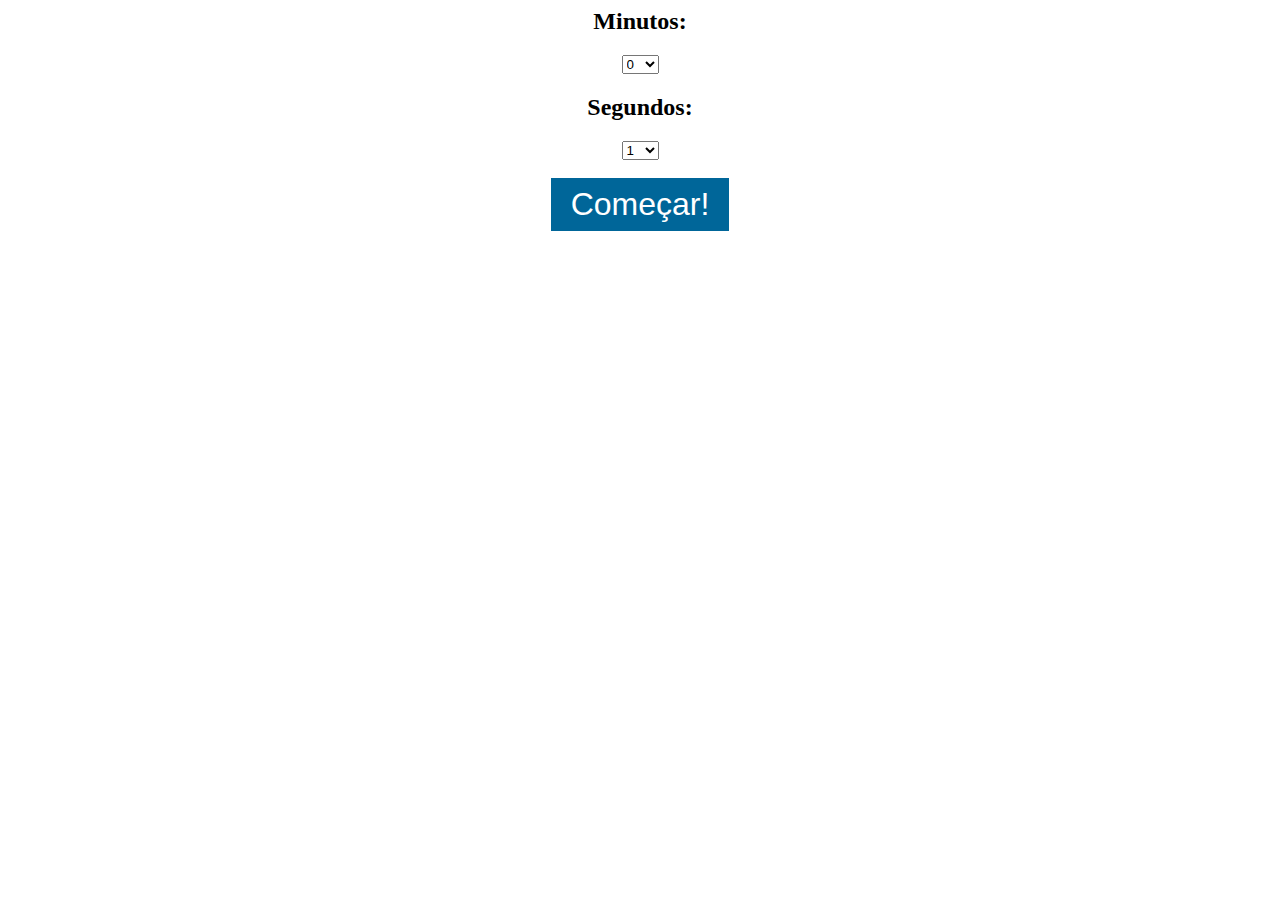
<file: alarme_js/index.html>
<html>
<head>
    <title>Projeto Cronometro - JavaScript</title>
    <style>
        .container{
            text-align: center;
        }

        button{
            background: #069;
            color:white;
            font-size: 32px;
            padding:8px 20px;
            cursor: pointer;
            border:0;
        }
    </style>
</head>

<body>
    <audio id="sound" src="alarm.mp3" style="display: none;"></audio>

    <div class="container">
        <h2>Minutos:</h2>
        <select id="minutos" name="minutos"></select>

        <h2>Segundos:</h2>
        <select id="segundos" name="segundos"></select>
        <br/>
        <br/>
        <button id="comecar">Começar!</button>

        <div id="display">
            <h3></h3>
        </div><!--display-->
    </div><!--container-->

    <script>
        var display = document.getElementById('display');

        var minutos = document.getElementById('minutos');
        var segundos = document.getElementById('segundos');

        var comecar = document.getElementById('comecar');


        var cronometroSeg;

        var minutoAtual;
        var segundoAtual;

        var interval;

        for(var i = 0; i <= 60; i++){
            minutos.innerHTML+='<option value="'+i+'">'+i+'</option>';
        }

        for(var i = 1; i <= 60; i++){
            segundos.innerHTML+='<option value="'+i+'">'+i+'</option>';
        }

        comecar.addEventListener('click',function(){
            minutoAtual = minutos.value;
            segundoAtual = segundos.value;

            display.childNodes[1].innerHTML = minutoAtual + ":"+segundoAtual;

            interval = setInterval(function(){

                segundoAtual--;
                if(segundoAtual <= 0){
                    if(minutoAtual > 0){
                        minutoAtual--;
                        segundoAtual = 59;
                    }else{
                        alert("Acabou!");
                        document.getElementById("sound").play();
                        clearInterval(interval);
                    }
                }
                
                display.childNodes[1].innerHTML = minutoAtual + ":"+segundoAtual;
            },1000);


        })

    </script>

</body>

</html>
</file>
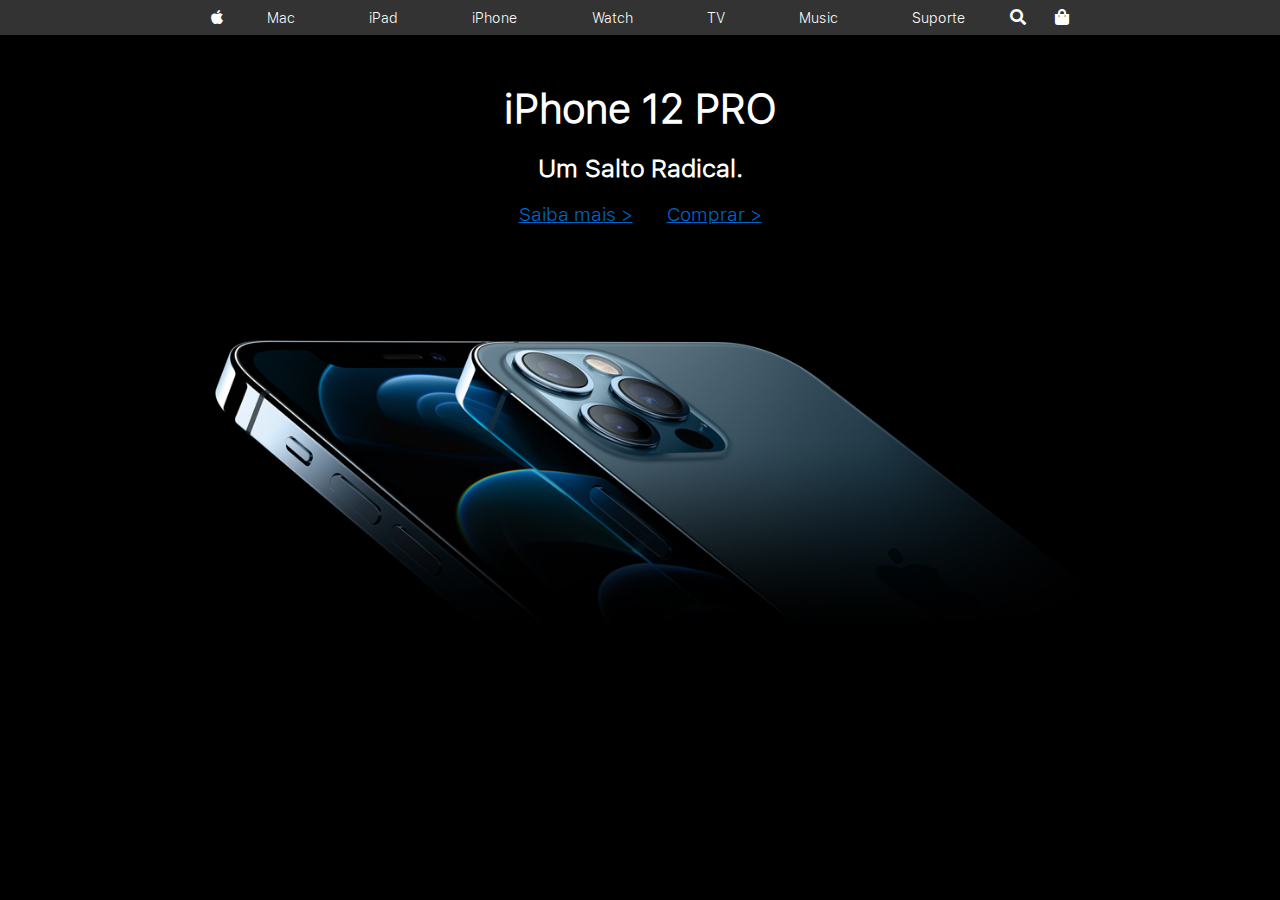
<file: appleclone_02/index.html>
<html>
    <head>
        
        <link rel="stylesheet" href="https://stackpath.bootstrapcdn.com/font-awesome/4.7.0/css/font-awesome.min.css">
        <link rel="stylesheet" href="https://cdnjs.cloudflare.com/ajax/libs/font-awesome/5.15.2/css/all.min.css">
        <link href="style.css" rel="stylesheet" />
    </head>
    <body>
       
        <header>
            <nav class="menu-mobile">
                <a class="btn-close" href="">X</a>
                <i class="btn-menu fas fa-bars"></i>
                <a style="font-size: 19px;" href=""><i class="fab fa-apple"></i></a>
                <ul class="items-mobile">
                    <li><a href="#">Mac</a></li>
                    <li><a href="#">iPad</a></li>
                    <li><a href="#">iPhone</a></li>
                    <li><a href="#">Watch</a></li>
                    <li><a href="#">TV</a></li>
                    <li><a href="#">Music</a></li>
                    <li><a href="#">Suporte</a></li>
                </ul>
                
                <a href=""><i class="fas fa-shopping-bag"></i></a>
            </nav>


            <nav class="menu-desktop">
                <a href=""><i class="fab fa-apple"></i></a>
                <ul>
                    <li><a href="#">Mac</a></li>
                    <li><a href="#">iPad</a></li>
                    <li><a href="#">iPhone</a></li>
                    <li><a href="#">Watch</a></li>
                    <li><a href="#">TV</a></li>
                    <li><a href="#">Music</a></li>
                    <li><a href="#">Suporte</a></li>
                </ul>
                <a class="search-icon" href=""><i class="fas fa-search"></i></a>
                <a href=""><i class="fas fa-shopping-bag"></i></a>
            </nav>
        </header>

        <section class="demo">
            <h1>iPhone 12 PRO</h1>
            <h3>Um Salto Radical.</h3>
            <div class="links-compra">
                <a href="#">Saiba mais ></a>
                <a href="#">Comprar ></a>
            </div>

            <img src="phone.png" />
        </section>
    

        <script>
            var btnAbrir = document.querySelector('.btn-menu');
            var btnClose = document.querySelector('.btn-close');
            btnAbrir.addEventListener('click',()=>{
                
                let menu = document.querySelector('.items-mobile');
                
               menu.style.height = 400;
               
               btnAbrir.style.display = "none";
               btnClose.style.display = "block";
                
            });

            btnClose.addEventListener('click',(e)=>{
                e.preventDefault();
                let menu = document.querySelector('.items-mobile');
                
               menu.style.height = 0;
               
               btnAbrir.style.display = "block";
               btnClose.style.display = "none";
            })
        </script>

    </body>
</html>
</file>
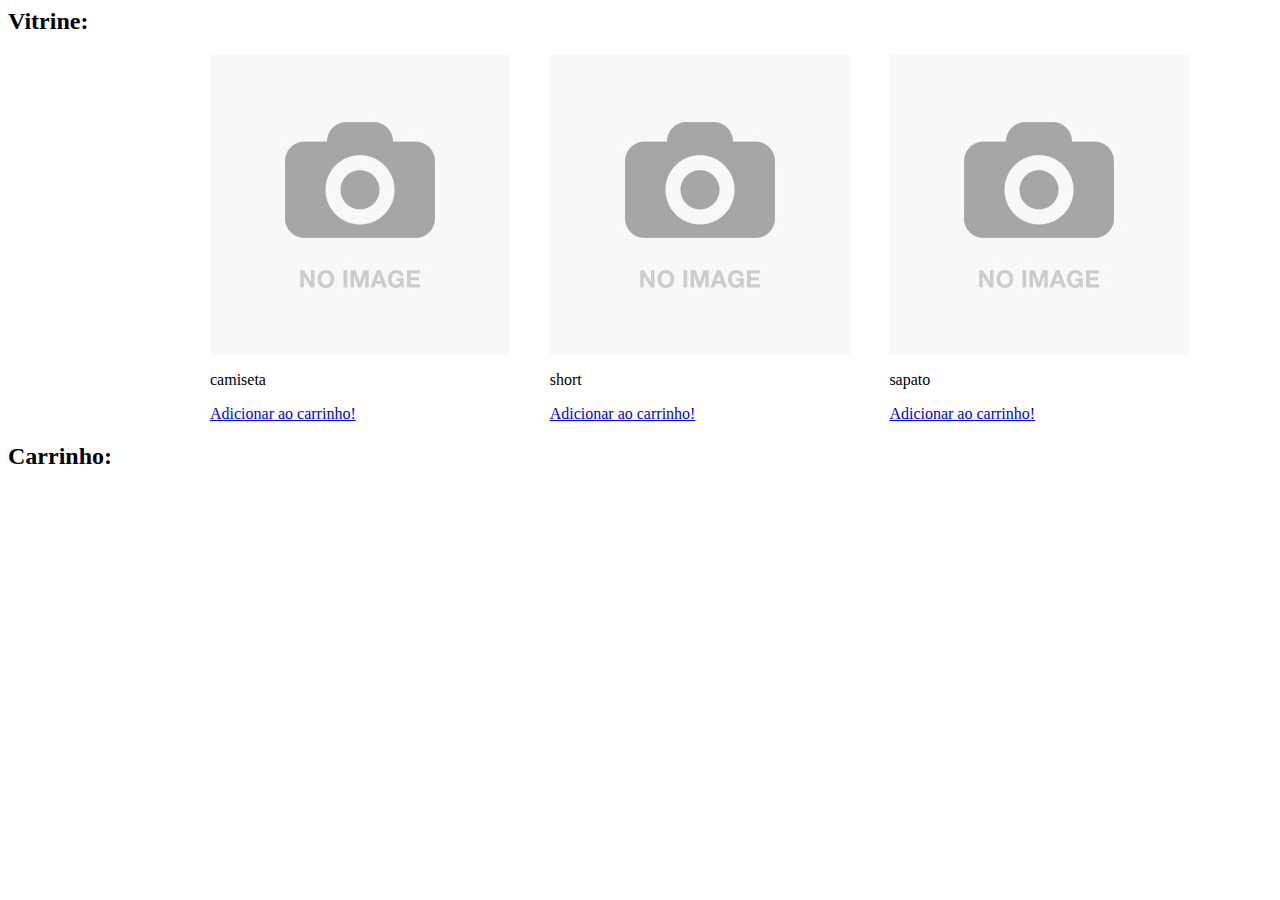
<file: minilojavirtual/index.html>
<html>
    <head>
        <title>Loja virtual</title>
        <meta charset="utf-8" />
        <style>
            #produtos{
                max-width: 900px;
                margin:0 auto;
                padding:0 2%;
                display: flex;
            }
            
            #carrinho{
                max-width: 900px;
                margin:0 auto;
                padding:0 2%;
                display: block;
            }

            .produto-single{
                width:33.3%;
                padding:0 20px;
            }
        </style>
    </head>

    
    <body>

        <h2>Vitrine:</h2>

        <div id="produtos">
         
        </div><!--produtos-->

        <h2>Carrinho:</h2>

        <div id="carrinho">

        </div><!--carrinho-->

        <script>
            const items = [
                {
                    id: 0,
                    nome: 'camiseta',
                    img: 'image.jpg',
                    quantidade: 0
                },
                {
                    id: 1,
                    nome: 'short',
                    img: 'image.jpg',
                    quantidade: 0
                },
                {
                    id: 2,
                    nome: 'sapato',
                    img: 'image.jpg',
                    quantidade: 0
                },
            ]


            inicializarLoja = () => {
                var containerProdutos = document.getElementById('produtos');
                items.map((val)=>{
                   containerProdutos.innerHTML+= `
                   
                   <div class="produto-single">
                        <img src="`+val.img+`" />
                        <p>`+val.nome+`</p>
                        <a key="`+val.id+`" href="#">Adicionar ao carrinho!<a/>
                    </div>

                   
                   `;
                })
            }

            inicializarLoja();


            atualizarCarrinho = () => {
               var containerCarrinho = document.getElementById('carrinho');
               containerCarrinho.innerHTML = "";
                items.map((val)=>{
                    if(val.quantidade > 0){
                   containerCarrinho.innerHTML+= `
                   
                   <p>`+val.nome+` | quantidade: `+val.quantidade+`</p>
                   <hr>

                   
                   `;
                    }
                })
            }


            var links = document.getElementsByTagName('a');

            for(var i = 0; i < links.length; i++){
                links[i].addEventListener("click",function(){
                    let key = this.getAttribute('key');
                    items[key].quantidade++;
                    atualizarCarrinho();
                    return false;
                })
            }
           


        </script>

    </body>

</html>
</file>
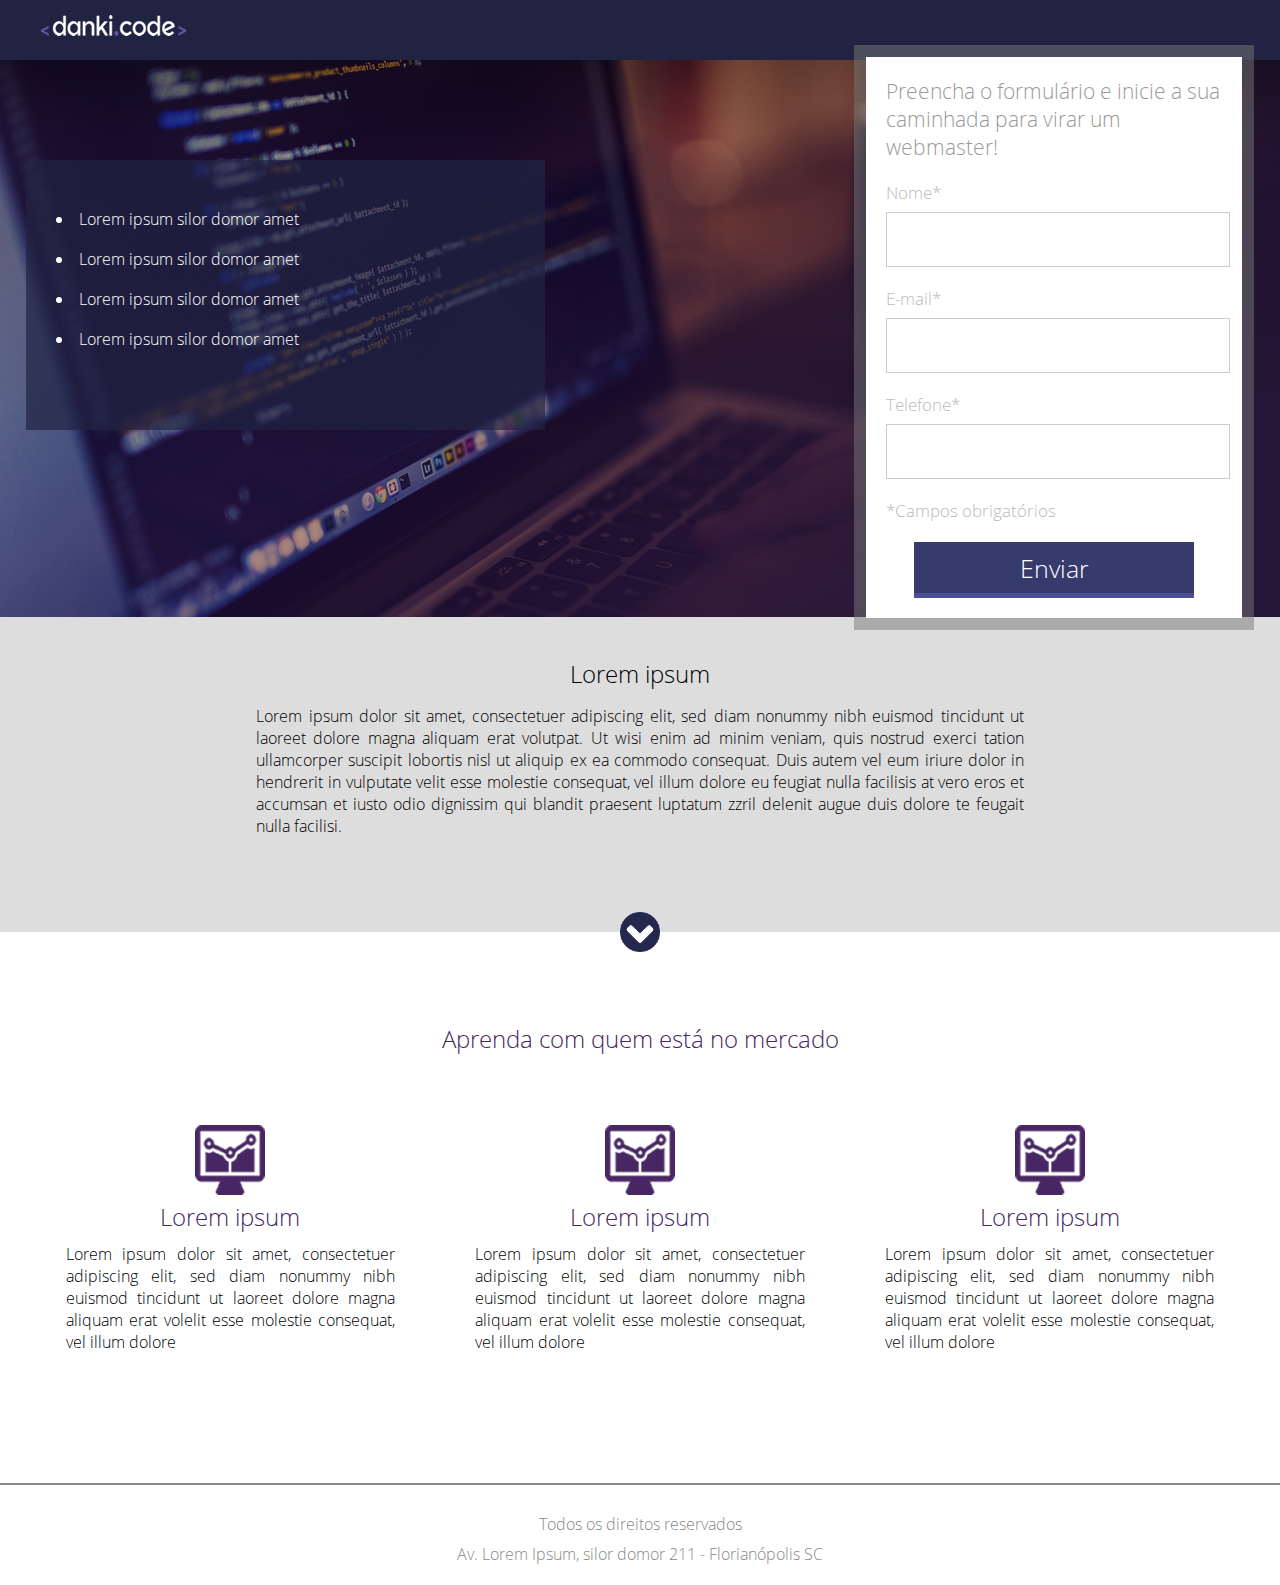
<file: Projeto_01/index.html>
<!doctype html>
<html>

	<head>
		<title>Projeto 01</title>
		<link href="css/style.css" type="text/css" rel="stylesheet" />
		<meta charset="utf-8" />
		<meta name="viewport" content="width=device-width,initial-scale=1.0,maximum-scale=1.0">
	</head>

	<body>
	
	<div class="header">
		<div class="center">
			<img src="images/logo.png" />
		</div><!--center-->
	</div><!--header-->

	<div class="container-banner">
		<div class="center">
		<div>
		<div class="container-list">
			<ul>
				<li>Lorem ipsum silor domor amet</li>
				<li>Lorem ipsum silor domor amet</li>
				<li>Lorem ipsum silor domor amet</li>
				<li>Lorem ipsum silor domor amet</li>
			</ul>
		</div><!--container-list-->
		</div>
		<div>
			<div class="form">
				<h2>Preencha o formulário e inicie a sua
				caminhada para virar um webmaster!</h2>
				<form>
					<div class="input-container">
						<span>Nome*</span>
						<input type="text" name="nome" required />
					</div><!--input-container-->

					<div class="input-container">
						<span>E-mail*</span>
						<input type="text" name="nome" required />
					</div><!--input-container-->

					<div class="input-container">
						<span>Telefone*</span>
						<input type="text" name="nome" required />
					</div><!--input-container-->

					<p class="warning">*Campos obrigatórios</p>

					<div class="input-submit-container">
						<input type="submit" name="acao" value="Enviar">
					</div><!--input-submit-container-->
				</form>
			</div><!--form-->
		</div>
			<div class="clear"></div>
		</div><!--center-->
	</div><!--container-banner-->

	<div class="container-2">
		<div class="center">
			<h2>Lorem ipsum</h2>
			<p>Lorem ipsum dolor sit amet, consectetuer adipiscing elit, sed diam nonummy nibh euismod tincidunt ut laoreet dolore magna aliquam erat volutpat. Ut wisi enim ad minim veniam, quis nostrud exerci tation ullamcorper suscipit lobortis nisl ut aliquip ex ea commodo consequat. Duis autem vel eum iriure dolor in hendrerit in vulputate velit esse molestie consequat, vel illum dolore eu feugiat nulla facilisis at vero eros et accumsan et iusto odio dignissim qui blandit praesent luptatum zzril delenit augue duis dolore te feugait nulla facilisi.</p>
		</div><!--center-->

		<div class="arrow"></div>


	</div><!--container-2-->


	<div class="section-1">
		<div class="center">
		<h2>Aprenda com quem está no mercado</h2>

		<div class="container-section">

			<div class="container-single">
				<div><img src="images/icon.png" /></div>
				<div class="text-container-single">
					<h2>Lorem ipsum</h2>
					<p>Lorem ipsum dolor sit amet, consectetuer adipiscing elit, sed diam nonummy nibh euismod tincidunt ut laoreet dolore magna aliquam erat volelit esse molestie consequat, vel illum dolore</p>
				</div><!--text-container-single-->
			</div><!--container--single-->

			<div class="container-single">
				<div><img src="images/icon.png" /></div>
				<div class="text-container-single">
					<h2>Lorem ipsum</h2>
					<p>Lorem ipsum dolor sit amet, consectetuer adipiscing elit, sed diam nonummy nibh euismod tincidunt ut laoreet dolore magna aliquam erat volelit esse molestie consequat, vel illum dolore</p>
				</div><!--text-container-single-->
			</div><!--container--single-->

			<div class="container-single">
				<div><img src="images/icon.png" /></div>
				<div class="text-container-single">
					<h2>Lorem ipsum</h2>
					<p>Lorem ipsum dolor sit amet, consectetuer adipiscing elit, sed diam nonummy nibh euismod tincidunt ut laoreet dolore magna aliquam erat volelit esse molestie consequat, vel illum dolore</p>
				</div><!--text-container-single-->
			</div><!--container--single-->
			<div class="clear"></div>
		</div><!--container-section-->

		</div><!--center-->
	</div><!--section-1-->

	<div class="footer">

		<p>Todos os direitos reservados</p>
		<p>Av. Lorem Ipsum, silor domor 211 - Florianópolis SC</p>
	</div><!--footer-->

	</body>

</html>
</file>
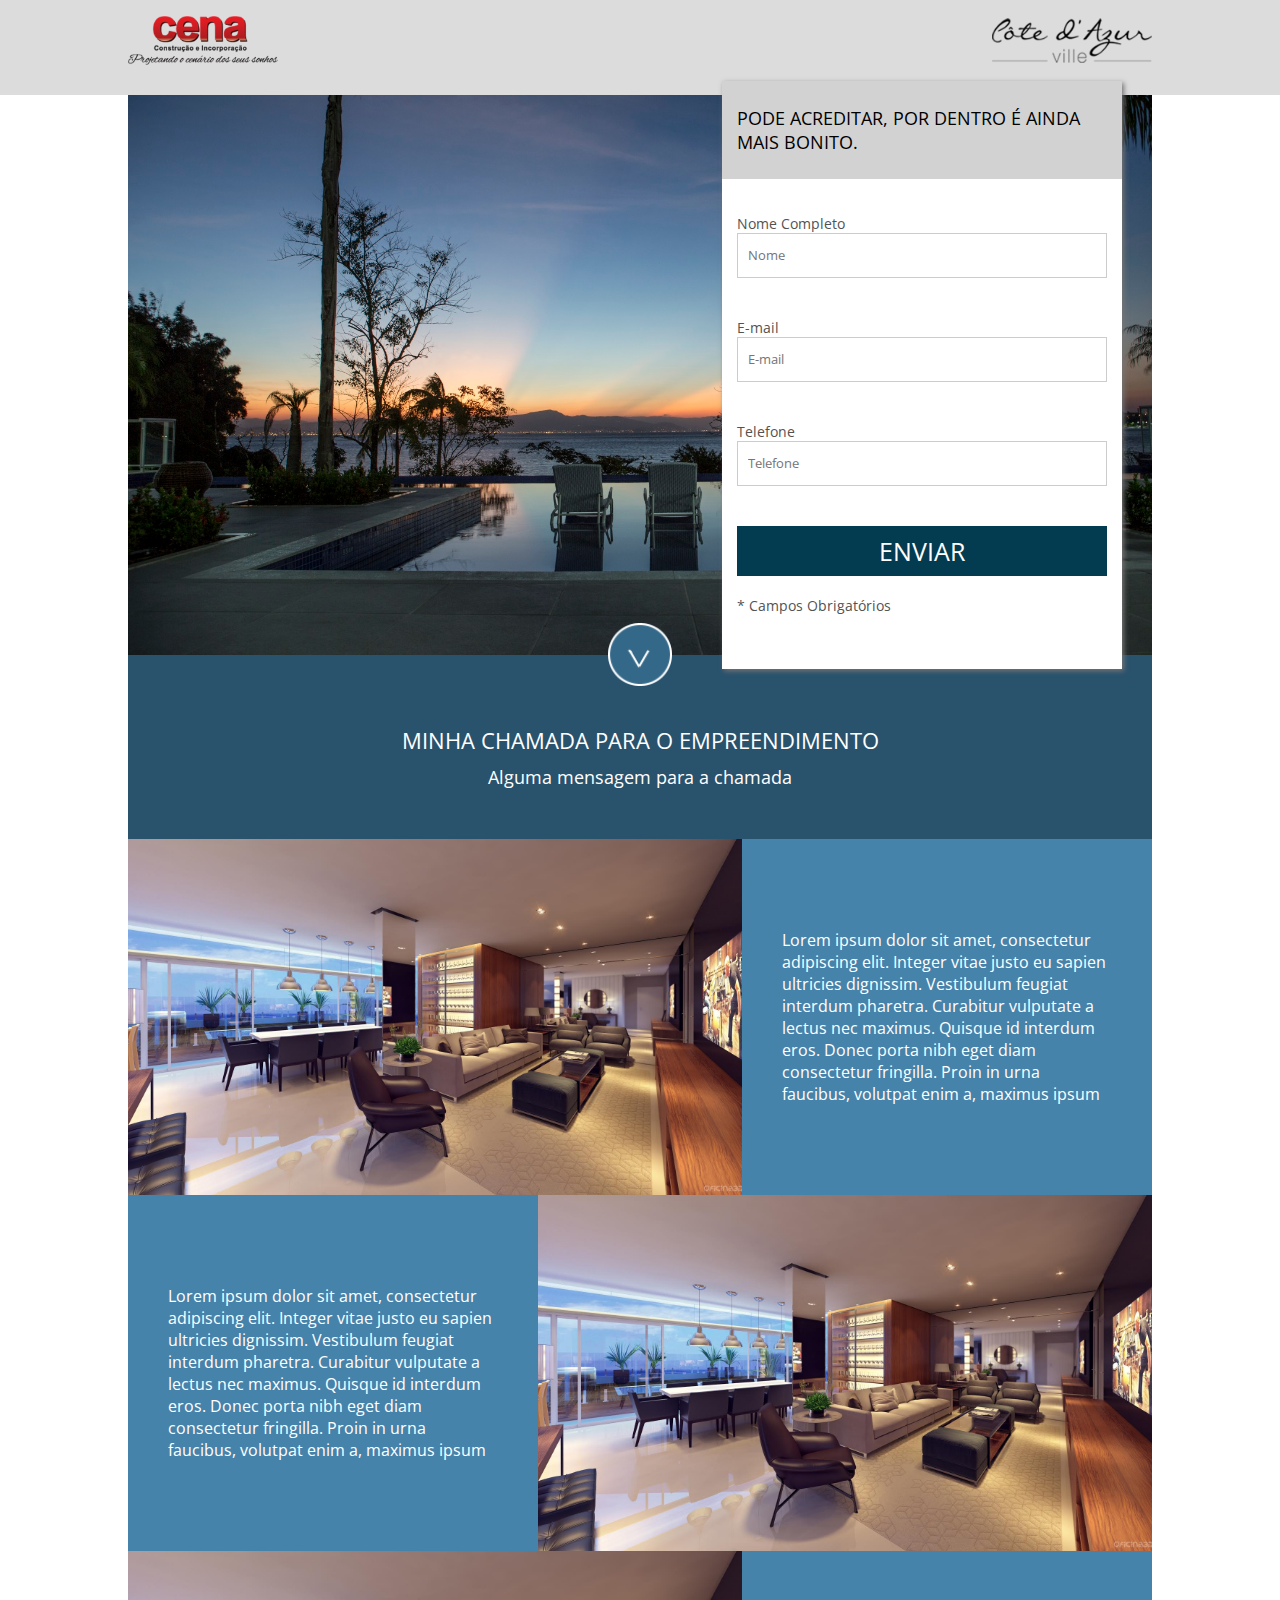
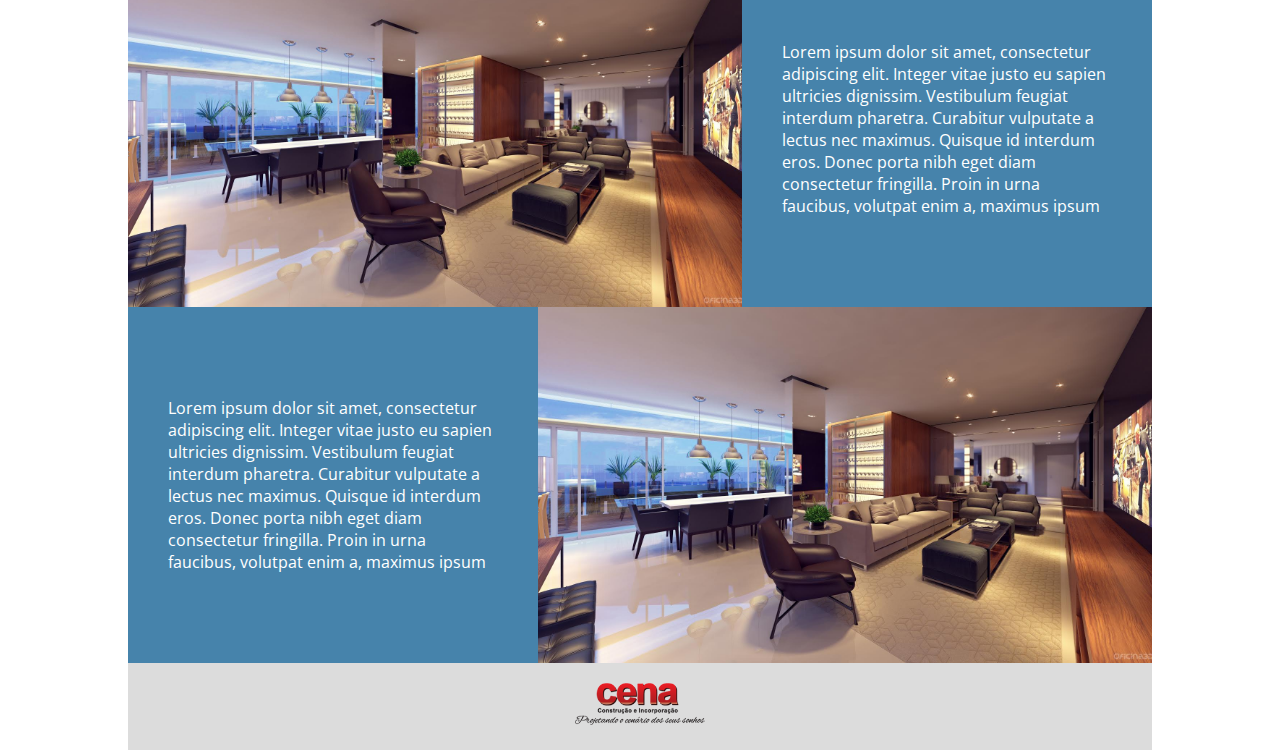
<file: Projeto_02/index.html>
<!DOCTYPE html>
<html>
<head>
	<title>Minha Landing Page</title>
	<link href="https://fonts.googleapis.com/css?family=Open+Sans" rel="stylesheet">
	<link href="css/style.css" rel="stylesheet" type="text/css" />
	<meta charset="description" content="Conteúdo do meu site.">
	<meta charset="keywords" content="palavras,separadas,por,virgula">
	<meta charset="author" content="Guilherme" />
	<meta charset="viewport" content="width=device-width,initial-scale=1.0,maximum-scale=1.0" />
	<meta charset="utf-8" />
</head>
<body>

<header>
	<div class="container">
		<div><div class="logo-1"></div><!--logo-1--></div>
		<div><div class="logo-2"></div><!--logo-2--></div>
		<div class="clear"></div><!--clear-->
	</div><!--container-->
</header>

<section class="cover-form">
	<div class="container bg">
		<div class="form-container">
			<h2>PODE ACREDITAR, POR DENTRO É AINDA MAIS BONITO.</h2>
			<form>
				<div class="form-wraper">
					<p>Nome Completo</p>
					<input type="text" name="nome" required placeholder="Nome">
				</div><!--form-wraper-->

				<div class="form-wraper">
					<p>E-mail</p>
					<input type="text" name="email" required placeholder="E-mail">
				</div><!--form-wraper-->

				<div class="form-wraper">
					<p>Telefone</p>
					<input type="text" name="telefone" required placeholder="Telefone">
				</div><!--form-wraper-->

				<div class="form-wraper">
					<input type="submit" name="acao" value="Enviar">
				</div><!--form-wraper-->
				<div class="form-wraper">
					<p>* Campos Obrigatórios</p>
				</div><!--form-wraper-->
			</form>
		</div><!--form-container-->
	</div><!--container-->
</section><!--cover-form-->

<section class="chamada">
<!--
	Feito em OFF o icone centralizado na sessão!
	Estudar o CSS.
-->
<div class="icone-seta"></div>
	<div class="container">
	<div><h2>Minha chamada para o empreendimento</h2></div>
	<div><p>Alguma mensagem para a chamada</p></div>
	</div><!--container-->
</section><!--chamada-->

<section class="mosaico">

	<div class="container">

		<div class="flex-mosaico">
		<div style="background-image:url('imagens/mosaico1.jpg');" class="item-1-mosaico"></div><!--item1-mosaico-->

		<div class="item-2-mosaico">
			<p>Lorem ipsum dolor sit amet, consectetur adipiscing elit. Integer vitae justo eu sapien ultricies dignissim. Vestibulum feugiat interdum pharetra. Curabitur vulputate a lectus nec maximus. Quisque id interdum eros. Donec porta nibh eget diam consectetur fringilla. Proin in urna faucibus, volutpat enim a, maximus ipsum</p>
		</div><!--item2-mosaico-->

		</div><!--flex-mosaico-->

		<div class="flex-mosaico">
		<div style="background-image:url('imagens/mosaico1.jpg');order:2;" class="item-1-mosaico"></div><!--item1-mosaico-->

		<div class="item-2-mosaico" style="order:1;">
			<p>Lorem ipsum dolor sit amet, consectetur adipiscing elit. Integer vitae justo eu sapien ultricies dignissim. Vestibulum feugiat interdum pharetra. Curabitur vulputate a lectus nec maximus. Quisque id interdum eros. Donec porta nibh eget diam consectetur fringilla. Proin in urna faucibus, volutpat enim a, maximus ipsum</p>
		</div><!--item2-mosaico-->

		</div><!--flex-mosaico-->

				<div class="flex-mosaico">
		<div style="background-image:url('imagens/mosaico1.jpg');" class="item-1-mosaico"></div><!--item1-mosaico-->

		<div class="item-2-mosaico">
			<p>Lorem ipsum dolor sit amet, consectetur adipiscing elit. Integer vitae justo eu sapien ultricies dignissim. Vestibulum feugiat interdum pharetra. Curabitur vulputate a lectus nec maximus. Quisque id interdum eros. Donec porta nibh eget diam consectetur fringilla. Proin in urna faucibus, volutpat enim a, maximus ipsum</p>
		</div><!--item2-mosaico-->

		</div><!--flex-mosaico-->

		<div class="flex-mosaico">
		<div style="background-image:url('imagens/mosaico1.jpg');order:2;" class="item-1-mosaico"></div><!--item1-mosaico-->

		<div class="item-2-mosaico" style="order:1;">
			<p>Lorem ipsum dolor sit amet, consectetur adipiscing elit. Integer vitae justo eu sapien ultricies dignissim. Vestibulum feugiat interdum pharetra. Curabitur vulputate a lectus nec maximus. Quisque id interdum eros. Donec porta nibh eget diam consectetur fringilla. Proin in urna faucibus, volutpat enim a, maximus ipsum</p>
		</div><!--item2-mosaico-->

		</div><!--flex-mosaico-->

	</div><!--container-->

</section><!--mosaico-->


<footer>
	<div class="container">
		<img src="imagens/logo1.png" />
	</div><!--container-->
</footer>


</body>
</html>
</file>
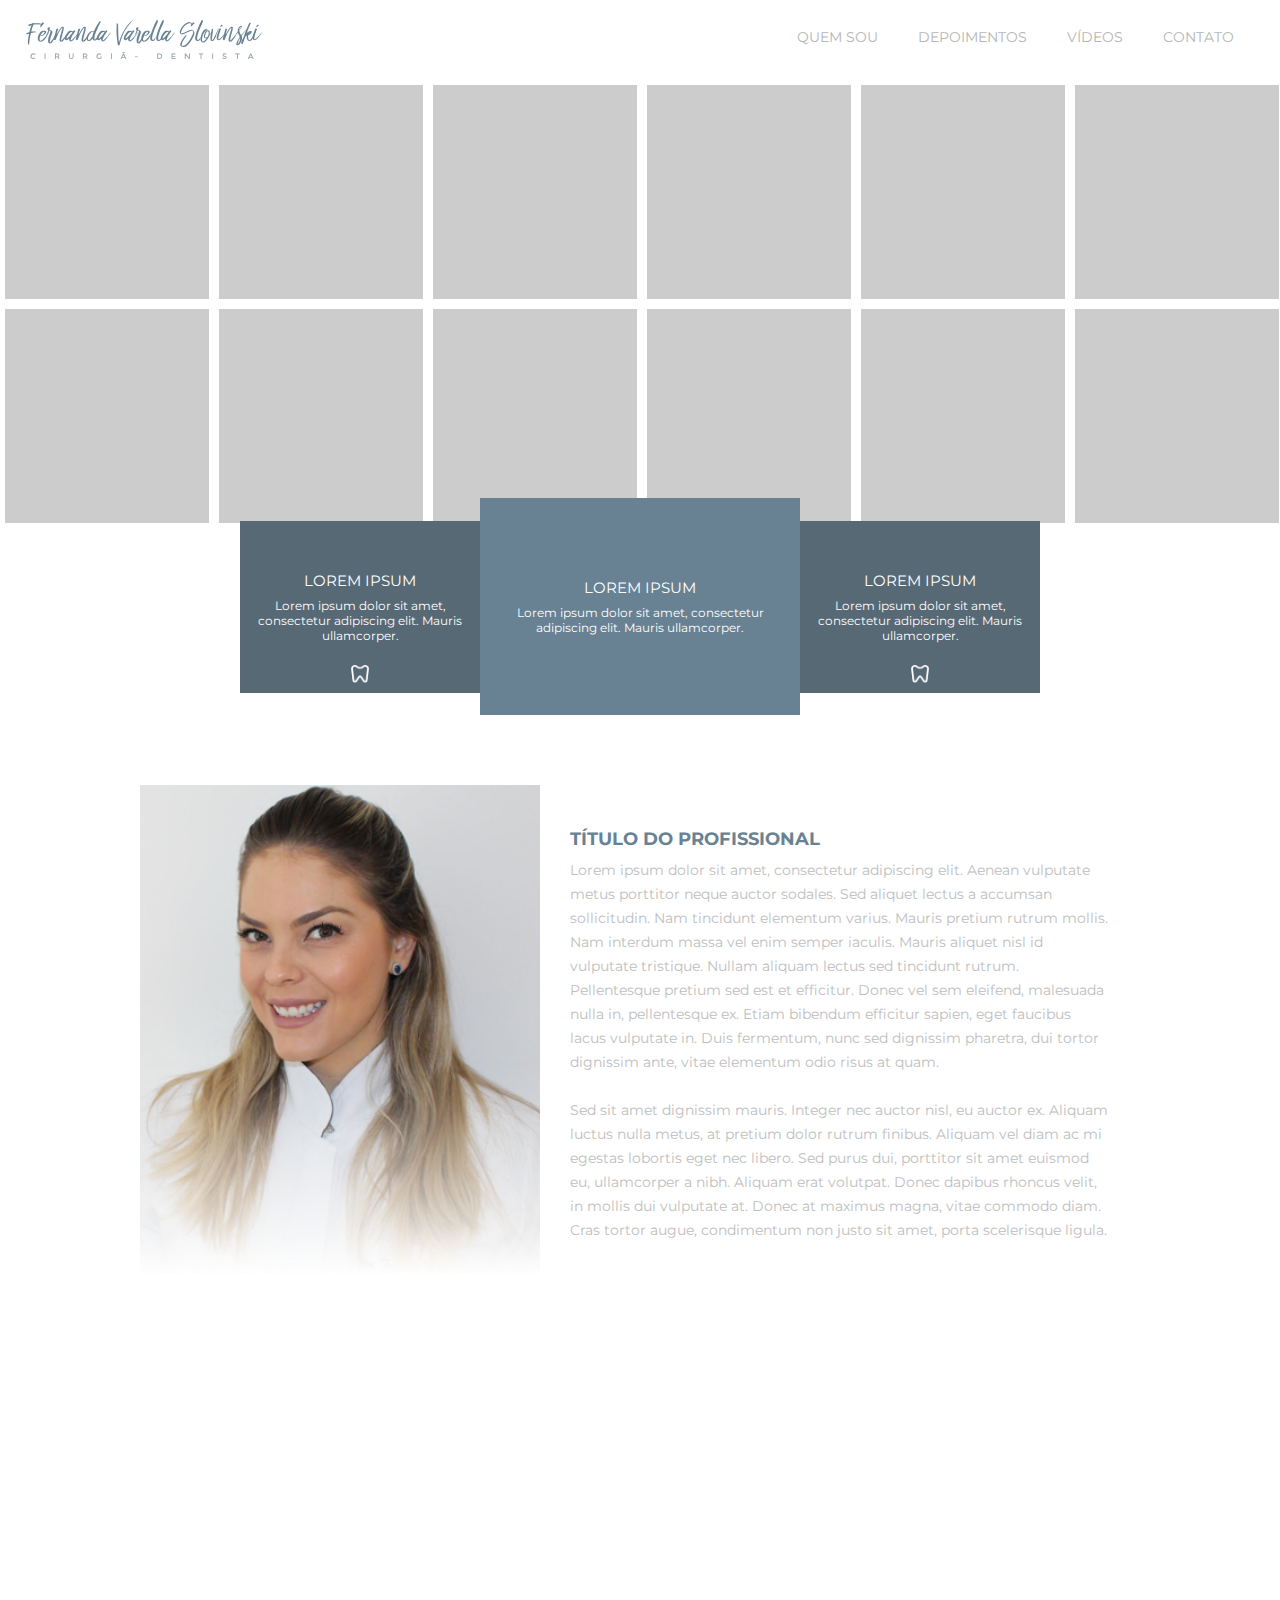
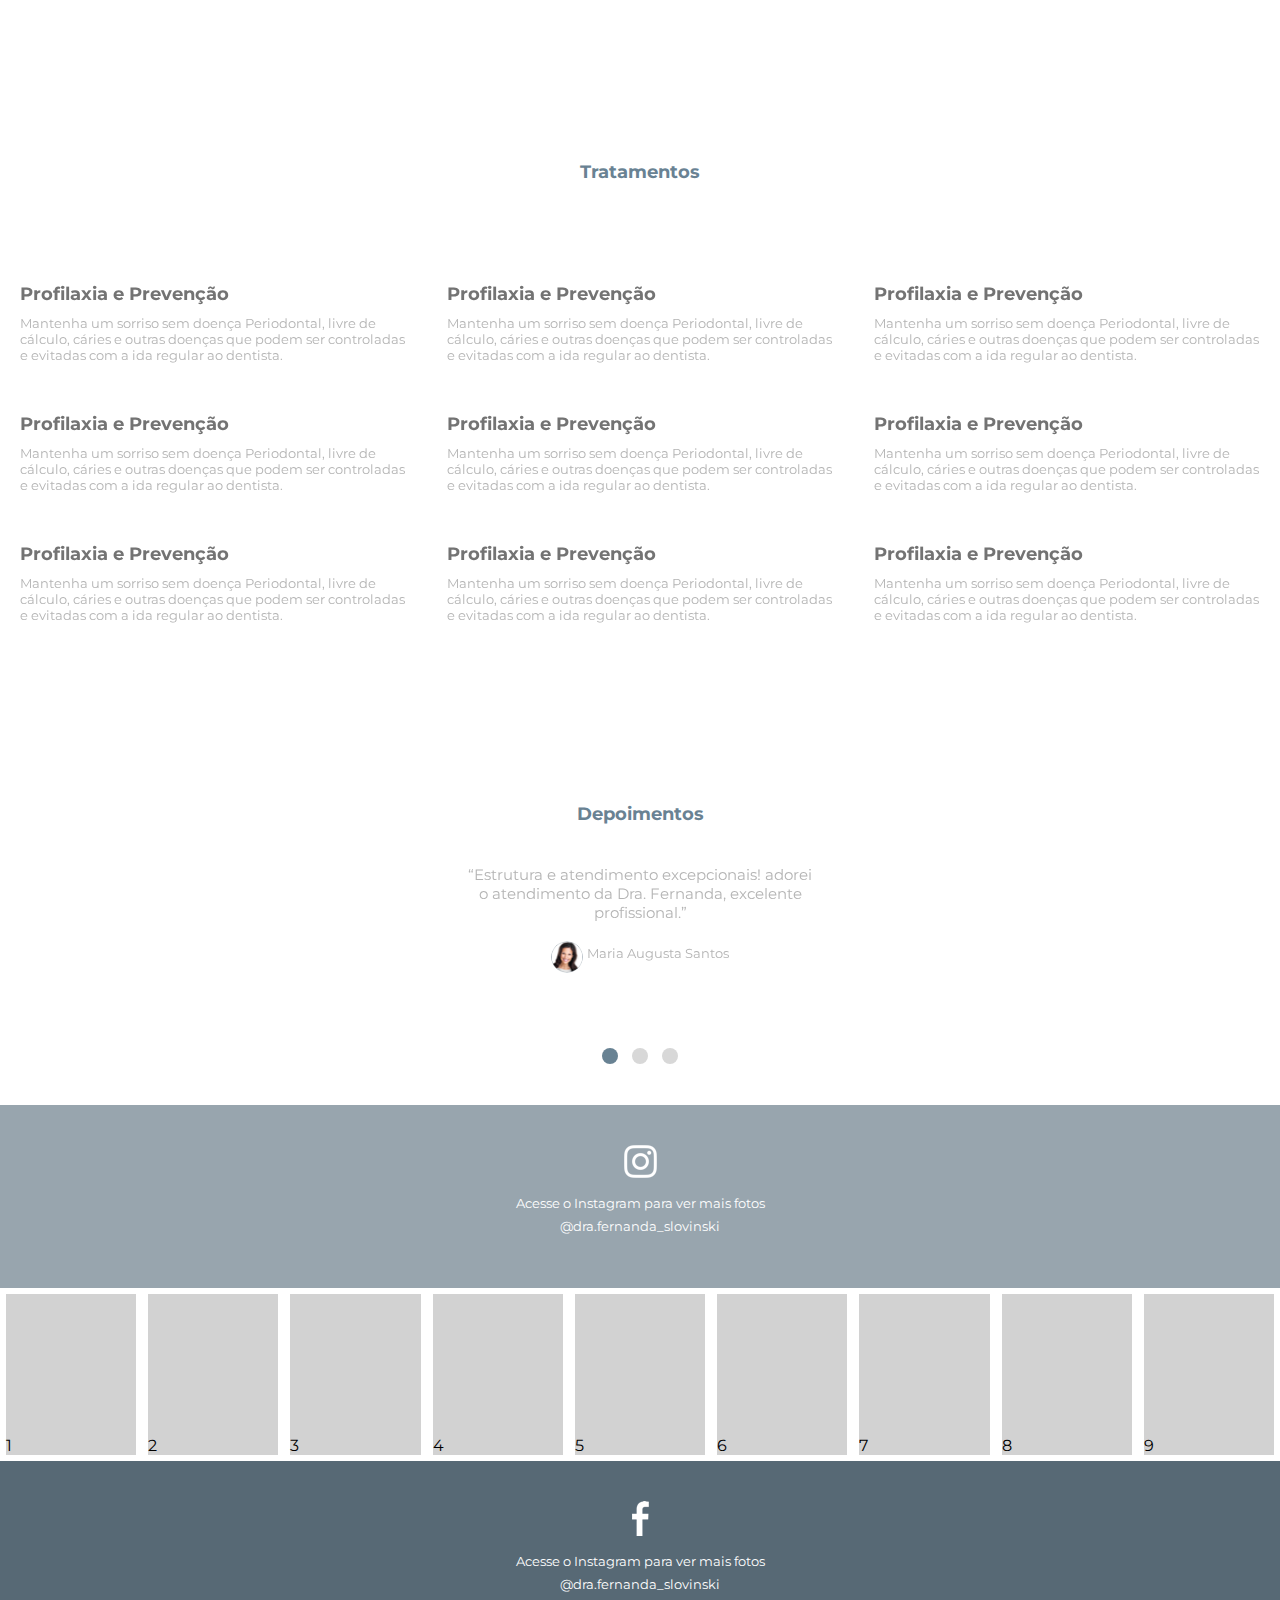
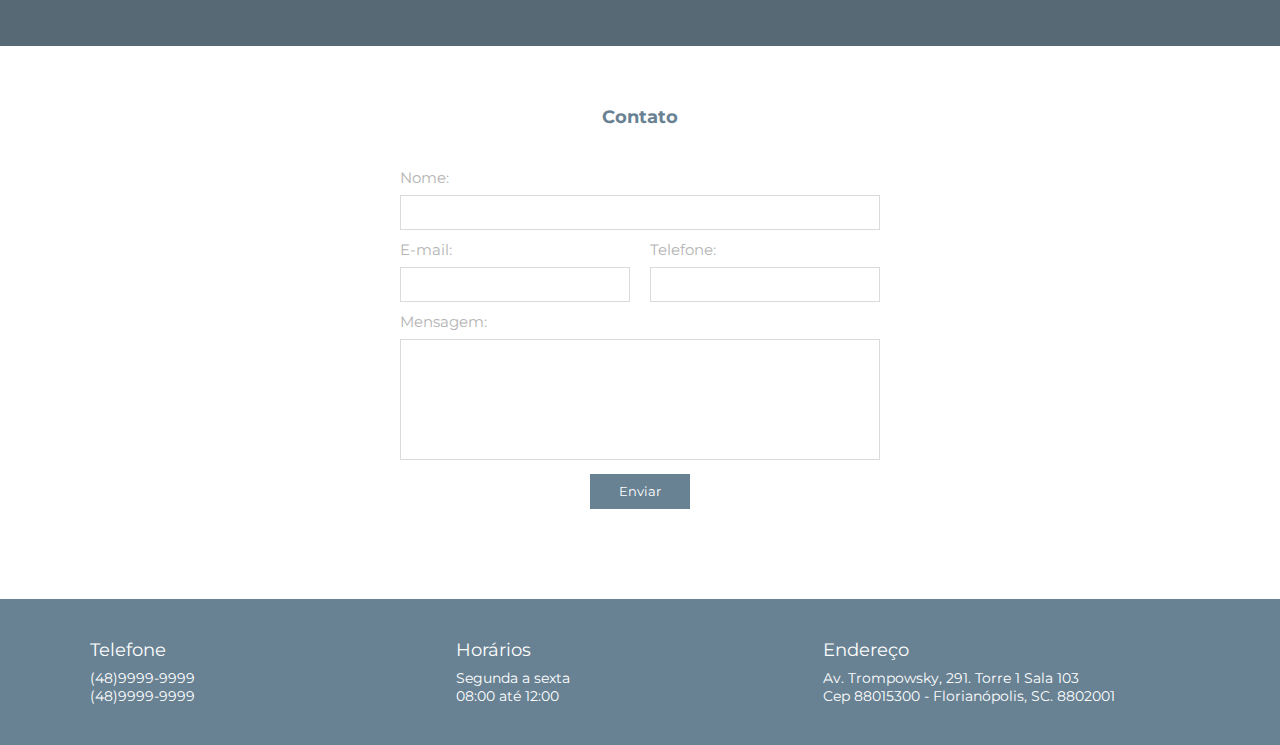
<file: Projeto_04/index.html>
<!DOCTYPE html>
<html>
<head>
	<title>Projeto 04</title>
	<link href="css/slick.css" rel="stylesheet">
	<link href="https://fonts.googleapis.com/css?family=Montserrat" rel="stylesheet">
	<link href="css/style.css" rel="stylesheet" type="text/css">
	<meta charset="utf-8" />
	<meta name="description" content="">
	<meta name="keywords" content="">
	<meta name="viewport" content="width=device-width,initial-scale=1.0,maximum-scale=1.0" />
</head>
<body>
	<header>
		<div class="container">
		<div class="logo">
			<img src="imagens/logo.png" />
		</div><!--logo-->

		<nav class="menu-desktop">
			<ul>
				<li><a href="#sobre">quem sou</a></li>
				<li><a href="#depoimentos">depoimentos</a></li>
				<li><a href="#videos">vídeos</a></li>
				<li><a href="#contato">contato</a></li>
			</ul>
		</nav>


		<nav class="menu-mobile">
			<ul>
				<li><a href="#sobre">quem sou</a></li>
				<li><a href="#depoimentos">depoimentos</a></li>
				<li><a href="#videos">vídeos</a></li>
				<li><a href="#contato">contato</a></li>
			</ul>
		</nav>

		<div class="clear"></div><!--clear-->
		</div><!--container-->
	</header>

	<section class="mosaico">
		<div class="container">

			<div class="mosaico-wraper">
			<div class="mosaico-single">
				<div class="img-mosaico-single"></div><!--img-mosaico-single-->
				<div class="img-mosaico-single"></div><!--img-mosaico-single-->
			</div><!--mosaico-single-->

			<div class="mosaico-single">
				<div class="img-mosaico-single"></div><!--img-mosaico-single-->
				<div class="img-mosaico-single"></div><!--img-mosaico-single-->
			</div><!--mosaico-single-->

			<div class="mosaico-single">
				<div class="img-mosaico-single"></div><!--img-mosaico-single-->
				<div class="img-mosaico-single"></div><!--img-mosaico-single-->
			</div><!--mosaico-single-->

			<div class="mosaico-single">
					<div class="img-mosaico-single"></div><!--img-mosaico-single-->
					<div class="img-mosaico-single"></div><!--img-mosaico-single-->
			</div><!--mosaico-single-->

			<div class="mosaico-single">
					<div class="img-mosaico-single"></div><!--img-mosaico-single-->
					<div class="img-mosaico-single"></div><!--img-mosaico-single-->
			</div><!--mosaico-single-->

			<div class="mosaico-single">
					<div class="img-mosaico-single"></div><!--img-mosaico-single-->
					<div class="img-mosaico-single"></div><!--img-mosaico-single-->
			</div><!--mosaico-single-->


			</div><!--mosaico-wraper-->

		</div><!--container-->
	</section><!--mosaico-->

	<section class="servicos">
		<div class="container">
			<div class="box-servico">
				<h2>Lorem ipsum</h2>
				<p>Lorem ipsum dolor sit amet, consectetur adipiscing elit.
				Mauris ullamcorper.</p>
			</div><!--box-servico-->

			<div class="box-servico">
				<h2>Lorem ipsum</h2>
				<p>Lorem ipsum dolor sit amet, consectetur adipiscing elit.
				Mauris ullamcorper.</p>
			</div><!--box-servico-->

			<div class="box-servico">
				<h2>Lorem ipsum</h2>
				<p>Lorem ipsum dolor sit amet, consectetur adipiscing elit.
				Mauris ullamcorper.</p>
			</div><!--box-servico-->
		</div><!--container-->
	</section><!--servicos-->


	<section id="sobre" class="perfil-container">
		<div class="container">
			<div class="perfil-wraper">
				<div class="perfil-wraper2">
				<div class="img-perfil"></div><!--img-perfil-->
				<div class="texto-perfil">
					<h2>TÍTULO DO PROFISSIONAL</h2>
					<p>
						Lorem ipsum dolor sit amet, consectetur adipiscing elit. Aenean vulputate metus porttitor neque auctor sodales. Sed aliquet lectus a accumsan sollicitudin. Nam tincidunt elementum varius. Mauris pretium rutrum mollis. Nam interdum massa vel enim semper iaculis. Mauris aliquet nisl id vulputate tristique. Nullam aliquam lectus sed tincidunt rutrum. Pellentesque pretium sed est et efficitur. Donec vel sem eleifend, malesuada nulla in, pellentesque ex. Etiam bibendum efficitur sapien, eget faucibus lacus vulputate in. Duis fermentum, nunc sed dignissim pharetra, dui tortor dignissim ante, vitae elementum odio risus at quam.
						<br><br>
						Sed sit amet dignissim mauris. Integer nec auctor nisl, eu auctor ex. Aliquam luctus nulla metus, at pretium dolor rutrum finibus. Aliquam vel diam ac mi egestas lobortis eget nec libero. Sed purus dui, porttitor sit amet euismod eu, ullamcorper a nibh. Aliquam erat volutpat. Donec dapibus rhoncus velit, in mollis dui vulputate at. Donec at maximus magna, vitae commodo diam. Cras tortor augue, condimentum non justo sit amet, porta scelerisque ligula.
					</p>
				</div><!--texto-perfil-->
			</div><!--perfil-wraper2-->
			</div><!--perfil-wraper-->
		</div><!--container-->
	</section><!--perfil-container-->

	<section id="videos" class="videos">
		<div class="container">
			<div class="box-video">
				<iframe src="https://www.youtube.com/embed/UhuoLV2u3u8" frameborder="0" allowfullscreen></iframe>
			</div><!--box-video-->

			<div class="box-video">
				<iframe src="https://www.youtube.com/embed/UhuoLV2u3u8" frameborder="0" allowfullscreen></iframe>
			</div><!--box-video-->

			<div class="box-video">
					<iframe src="https://www.youtube.com/embed/UhuoLV2u3u8" frameborder="0" allowfullscreen></iframe>
			</div><!--box-video-->
			<div class="clear"></div>
		</div><!--container-->
	</section><!--videos-->

	<section class="tratamentos">
		<h2>Tratamentos</h2>
		<div class="container">
		<div class="tratamento-container">

			<div class="tratamento-single">
				<h2>Profilaxia e Prevenção</h2>
				<p>Mantenha um sorriso sem doença Periodontal, livre de cálculo, cáries e outras doenças que podem ser controladas e evitadas com a ida regular ao dentista. </p>
			</div><!--tratamento-single-->

			<div class="tratamento-single">
				<h2>Profilaxia e Prevenção</h2>
				<p>Mantenha um sorriso sem doença Periodontal, livre de cálculo, cáries e outras doenças que podem ser controladas e evitadas com a ida regular ao dentista. </p>
			</div><!--tratamento-single-->

			<div class="tratamento-single">
				<h2>Profilaxia e Prevenção</h2>
				<p>Mantenha um sorriso sem doença Periodontal, livre de cálculo, cáries e outras doenças que podem ser controladas e evitadas com a ida regular ao dentista. </p>
			</div><!--tratamento-single-->

		</div><!--tratamento-container-->


		<div class="tratamento-container">

			<div class="tratamento-single">
				<h2>Profilaxia e Prevenção</h2>
				<p>Mantenha um sorriso sem doença Periodontal, livre de cálculo, cáries e outras doenças que podem ser controladas e evitadas com a ida regular ao dentista. </p>
			</div><!--tratamento-single-->

			<div class="tratamento-single">
				<h2>Profilaxia e Prevenção</h2>
				<p>Mantenha um sorriso sem doença Periodontal, livre de cálculo, cáries e outras doenças que podem ser controladas e evitadas com a ida regular ao dentista. </p>
			</div><!--tratamento-single-->

			<div class="tratamento-single">
				<h2>Profilaxia e Prevenção</h2>
				<p>Mantenha um sorriso sem doença Periodontal, livre de cálculo, cáries e outras doenças que podem ser controladas e evitadas com a ida regular ao dentista. </p>
			</div><!--tratamento-single-->

		</div><!--tratamento-container-->

		<div class="tratamento-container">

			<div class="tratamento-single">
				<h2>Profilaxia e Prevenção</h2>
				<p>Mantenha um sorriso sem doença Periodontal, livre de cálculo, cáries e outras doenças que podem ser controladas e evitadas com a ida regular ao dentista. </p>
			</div><!--tratamento-single-->

			<div class="tratamento-single">
				<h2>Profilaxia e Prevenção</h2>
				<p>Mantenha um sorriso sem doença Periodontal, livre de cálculo, cáries e outras doenças que podem ser controladas e evitadas com a ida regular ao dentista. </p>
			</div><!--tratamento-single-->

			<div class="tratamento-single">
				<h2>Profilaxia e Prevenção</h2>
				<p>Mantenha um sorriso sem doença Periodontal, livre de cálculo, cáries e outras doenças que podem ser controladas e evitadas com a ida regular ao dentista. </p>
			</div><!--tratamento-single-->

		</div><!--tratamento-container-->
		<!--<div class="clear"></div>-->
	</div><!--container-->
	</section><!--tratamentos-->

	<section id="depoimentos" class="depoimentos">
		<h2>Depoimentos</h2>
		<div class="container">
			<div class="depoimento-single">
				<quote>
					“Estrutura e atendimento excepcionais! adorei o atendimento da Dra. Fernanda, excelente profissional.”
				</quote>
				<div class="nome-depoimento">
					<img src="imagens/depoimento1.png" />
					<span>Maria Augusta Santos</span>
				</div><!--nome-depoimento-->
			</div><!--depoimento-single-->
			<div class="depoimento-single">
				<quote>
					“Estrutura e atendimento excepcionais! adorei o atendimento da Dra. Fernanda, excelente profissional.”
				</quote>
				<div class="nome-depoimento">
					<img src="imagens/depoimento1.png" />
					<span>Maria Augusta Santos</span>
				</div><!--nome-depoimento-->
			</div><!--depoimento-single-->

			<div class="depoimento-single">
				<quote>
					“Estrutura e atendimento excepcionais! adorei o atendimento da Dra. Fernanda, excelente profissional.”
				</quote>
				<div class="nome-depoimento">
					<img src="imagens/depoimento1.png" />
					<span>Maria Augusta Santos</span>
				</div><!--nome-depoimento-->
			</div><!--depoimento-single-->
		</div><!--container-->
	</section><!--depoimentos-->

	<section class="social">
		<div class="instagram-chamada">
			<a target="_blank" href="http://instagram.com"><img src="imagens/inst.png" /></a>
			<p>Acesse o Instagram para ver mais fotos<br />
			@dra.fernanda_slovinski</p>
		</div><!--instagram-chamada-->

		<div class="mosaico-social">
			<div style="background-image:url('');" class="img-mosaico-single-social">1</div><!--img-mosaico-single-social-->
			<div class="img-mosaico-single-social">2</div><!--img-mosaico-single-social-->
			<div class="img-mosaico-single-social">3</div><!--img-mosaico-single-social-->
			<div class="img-mosaico-single-social">4</div><!--img-mosaico-single-social-->
			<div class="img-mosaico-single-social">5</div><!--img-mosaico-single-social-->
			<div class="img-mosaico-single-social">6</div><!--img-mosaico-single-social-->
			<div class="img-mosaico-single-social">7</div><!--img-mosaico-single-social-->
			<div class="img-mosaico-single-social">8</div><!--img-mosaico-single-social-->
			<div class="img-mosaico-single-social">9</div><!--img-mosaico-single-social-->
		</div><!--mosaico-social-->
		<div class="facebook-chamada">
			<a target="_blank" href="http://facebook.com"><img src="imagens/fb.png" /></a>
			<p>Acesse o Instagram para ver mais fotos<br />
			@dra.fernanda_slovinski</p>
		</div><!--fb-chamada-->
		<div class="clear"></div>
	</section><!--social-->

	<section id="contato" class="contato">
		<h2>Contato</h2>
		<form>
			<div class="form-wraper w100">
				<span>Nome:</span>
				<input placeholder="" name="nome" type="text" />
			</div><!--form-wraper-->
			<div class="form-wraper w50">
				<span>E-mail:</span>
				<input placeholder="" name="e-mail" type="text" />
			</div><!--form-wraper-->
			<div class="form-wraper w50">
				<span>Telefone:</span>
				<input placeholder="" name="e-mail" type="text" />
			</div><!--form-wraper-->
			<div class="form-wraper w100">
				<span>Mensagem:</span>
				<textarea placeholder=""></textarea>
			</div><!--form-wraper-->
			<div class="form-wraper w100" style="text-align: center;">
				<input type="submit" name="acao" value="Enviar">
			</div><!--form-wraper-->
			<div class="clear"></div>
		</form>
	</section><!--contato-->

	<footer>
	<div class="container">
		<div class="footer-block">
			<h2>Telefone</h2>
			<p>(48)9999-9999<br/>(48)9999-9999</p>
		</div><!--footer-block-->

		<div class="footer-block">
			<h2>Horários</h2>
			<p>Segunda a sexta<br/>08:00 até 12:00</p>
		</div><!--footer-block-->

		<div class="footer-block">
			<h2>Endereço</h2>
			<p>Av. Trompowsky, 291. Torre 1 Sala 103<br />
			Cep 88015300 - Florianópolis, SC. 8802001</p>
		</div><!--footer-block-->
		<div class="clear"></div>
	</div><!--container-->
	</footer>

	<script src="js/jquery.js"></script>
	<script src="js/slick.js"></script>
	<script src="js/slides.js"></script>
	<script src="js/menu_responsivo.js"></script>
	<script src="js/menuScroll.js"></script>
</body>
</html>
</file>
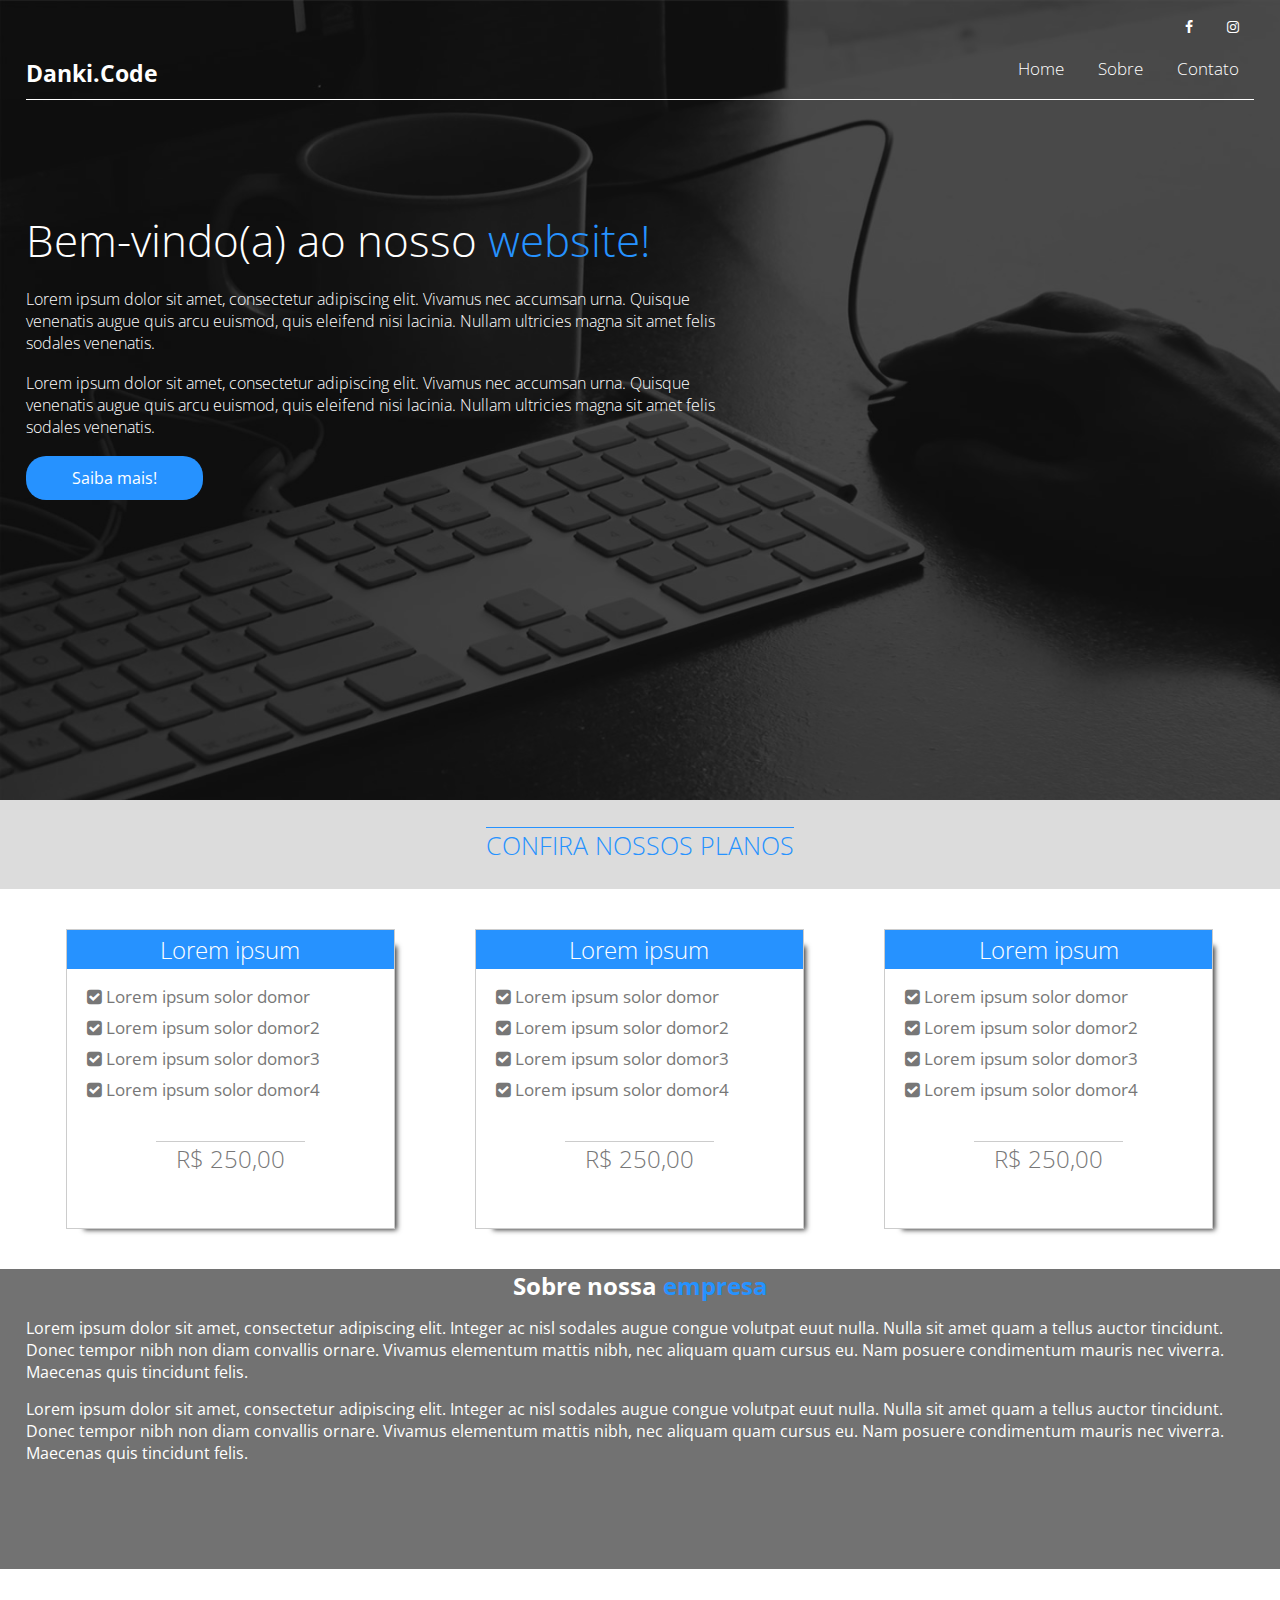
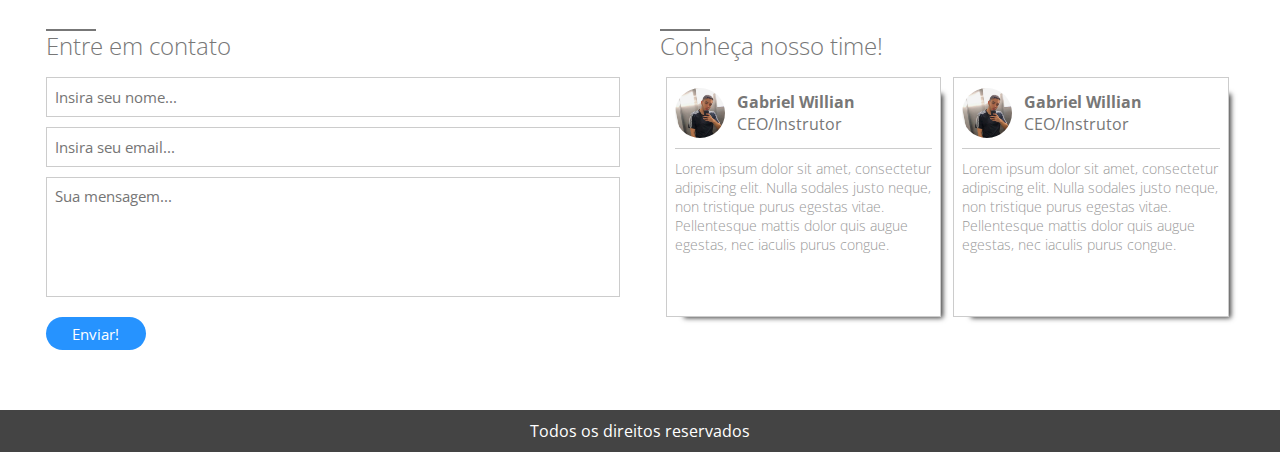
<file: Projeto_06/index.html>
<!DOCTYPE html>
<html>

<head>
	<meta charset="utf-8" />
	<meta name="viewport" content="width=device-width;initial-scale=1.0;maximum-scale=1.0">
	<link href="https://fonts.googleapis.com/css?family=Open+Sans:300,400,700" rel="stylesheet">
	<link href="css/font-awesome.min.css" rel="stylesheet" />
	<link href="css/style.css" rel="stylesheet">
	<title>Projeto 06</title>
</head>

<body>
	<section class="main">
		<div class="layer"></div>
		<div class="center">
			<header>
				<div class="icons-social">
					<a href="https://facebook.com"><i class="fa fa-facebook" aria-hidden="true"></i></a>
					<a href="https://instagram.com"><i class="fa fa-instagram" aria-hidden="true"></i></a>
				</div>
				<!--icons-social-->
				<div class="clear"></div>
				<div class="logo">
					Danki.Code
				</div>
				<!--logo-->
				<nav class="desktop">
					<ul>
						<li><a href="">Home</a></li>
						<li><a href="">Sobre</a></li>
						<li><a href="">Contato</a></li>
					</ul>
				</nav>
				<!--desktop-->

				<nav class="mobile">
					<i class="fa fa-bars"></i>
					<ul>
						<li><a href="">Home</a></li>
						<li><a href="">Sobre</a></li>
						<li><a href="">Contato</a></li>
					</ul>
				</nav>
				<!--mobile-->
				<div class="clear"></div>
			</header>

			<div class="conteudo-header">
				<h2>Bem-vindo(a) ao nosso <span>website!</span></h2>
				<p>Lorem ipsum dolor sit amet, consectetur adipiscing elit. Vivamus nec accumsan urna. Quisque venenatis
					augue quis arcu euismod, quis eleifend nisi lacinia. Nullam ultricies magna sit amet felis sodales
					venenatis.</p>

				<p>Lorem ipsum dolor sit amet, consectetur adipiscing elit. Vivamus nec accumsan urna. Quisque venenatis
					augue quis arcu euismod, quis eleifend nisi lacinia. Nullam ultricies magna sit amet felis sodales
					venenatis.</p>

				<a href="">Saiba mais!</a>
			</div>
		</div>
		<!--center-->
	</section>
	<!--main-->

	<section class="planos">
		<div class="chamada-planos">
			<div class="center">
				<h2>Confira nossos planos</h2>
			</div>
			<!--center-->
		</div>
		<!--chamada-planos-->
	</section>
	<!--section-planos-->

	<section class="box-planos">
		<div class="center">
			<div class="box-planos-single">
				<div class="box-planos-wraper">
					<h2>Lorem ipsum</h2>
					<div class="pontos-planos">
						<p><i class="fa fa-check-square"></i> Lorem ipsum solor domor</p>
						<p><i class="fa fa-check-square"></i> Lorem ipsum solor domor2</p>
						<p><i class="fa fa-check-square"></i> Lorem ipsum solor domor3</p>
						<p><i class="fa fa-check-square"></i> Lorem ipsum solor domor4</p>
					</div>
					<!--pontos-planos-->
					<div class="preco">
						<h2>R$ 250,00</h2>
					</div>
					<!--preco-->
				</div>
				<!--box-planos-wraper-->
			</div>
			<!--box-pontos-planos-->

			<div class="box-planos-single">
				<div class="box-planos-wraper">
					<h2>Lorem ipsum</h2>
					<div class="pontos-planos">
						<p><i class="fa fa-check-square"></i> Lorem ipsum solor domor</p>
						<p><i class="fa fa-check-square"></i> Lorem ipsum solor domor2</p>
						<p><i class="fa fa-check-square"></i> Lorem ipsum solor domor3</p>
						<p><i class="fa fa-check-square"></i> Lorem ipsum solor domor4</p>
					</div>
					<!--pontos-planos-->
					<div class="preco">
						<h2>R$ 250,00</h2>
					</div>
					<!--preco-->
				</div>
				<!--box-planos-wraper-->
			</div>
			<!--box-pontos-planos-->

			<div class="box-planos-single">
				<div class="box-planos-wraper">
					<h2>Lorem ipsum</h2>
					<div class="pontos-planos">
						<p><i class="fa fa-check-square"></i> Lorem ipsum solor domor</p>
						<p><i class="fa fa-check-square"></i> Lorem ipsum solor domor2</p>
						<p><i class="fa fa-check-square"></i> Lorem ipsum solor domor3</p>
						<p><i class="fa fa-check-square"></i> Lorem ipsum solor domor4</p>
					</div>
					<!--pontos-planos-->
					<div class="preco">
						<h2>R$ 250,00</h2>
					</div>
					<!--preco-->
				</div>
				<!--box-planos-wraper-->
			</div>
			<!--box-pontos-planos-->
		</div>
		<!--center-->
	</section>
	<!--box-planos-->

	<section class="parallax">
		<div class="overlay-parallax">
			<div class="center">
				<h2>Sobre nossa <span class="color-blue-site">empresa</span></h2>
				<p>Lorem ipsum dolor sit amet, consectetur adipiscing elit. Integer ac nisl sodales augue congue
					volutpat
					euut nulla. Nulla sit amet quam a tellus auctor tincidunt. Donec tempor nibh non diam convallis
					ornare.
					Vivamus elementum mattis nibh, nec aliquam quam cursus eu. Nam posuere condimentum mauris nec
					viverra.
					Maecenas quis tincidunt felis.</p>

				<p>Lorem ipsum dolor sit amet, consectetur adipiscing elit. Integer ac nisl sodales augue congue
					volutpat
					euut nulla. Nulla sit amet quam a tellus auctor tincidunt. Donec tempor nibh non diam convallis
					ornare.
					Vivamus elementum mattis nibh, nec aliquam quam cursus eu. Nam posuere condimentum mauris nec
					viverra.
					Maecenas quis tincidunt felis.</p>

			</div>
			<!--conter-->
		</div>
		<!--overlay-parallar-->
	</section>
	<!--parallax-->

	<section class="final-section">
		<div class="center">
			<div class="w50 contato">
				<h2>
					<div class="borda-efeito"></div>Entre em contato
				</h2>
				<form>
					<input type="text" placeholder="Insira seu nome...">
					<input type="email" placeholder="Insira seu email...">
					<textarea placeholder="Sua mensagem..." name="" id="" cols="30" rows="10"></textarea>
					<input type="submit" value="Enviar!">
				</form>
			</div>
			<!--w50-->

			<div class="w50 time">
				<h2>
					<div class="borda-efeito"></div>Conheça nosso time!
				</h2>
				<div class="w50 equipe-single">
					<div class="topo-box-usuario">
						<div class="box-avatar"></div>
						<!--box-avatar-->
						<div class="info-usuario">
							<p style="font-weight: bold;">Gabriel Willian</p>
							<p style="font-weight: italic;">CEO/Instrutor</p>
						</div>
						<!--info-usuario-->
					</div>
					<!--topo-box-usuario-->
					<div class="descricao-usuario-box">
						<p>Lorem ipsum dolor sit amet, consectetur adipiscing elit. Nulla sodales justo neque, non
							tristique purus egestas vitae. Pellentesque mattis dolor quis augue egestas, nec iaculis
							purus congue.</p>
					</div>
					<!--descricao-usuario-box-->
				</div>
				<!--w50/equipe-single-->

				<div class="w50 equipe-single">
					<div class="topo-box-usuario">
						<div class="box-avatar"></div>
						<!--box-avatar-->
						<div class="info-usuario">
							<p style="font-weight: bold;">Gabriel Willian</p>
							<p style="font-weight: italic;">CEO/Instrutor</p>
						</div>
						<!--info-usuario-->
					</div>
					<!--topo-box-usuario-->
					<div class="descricao-usuario-box">
						<p>Lorem ipsum dolor sit amet, consectetur adipiscing elit. Nulla sodales justo neque, non
							tristique purus egestas vitae. Pellentesque mattis dolor quis augue egestas, nec iaculis
							purus congue.</p>
					</div>
					<!--descricao-usuario-box-->
				</div>
				<!--w50/equipe-single-->
				<div class="clear"></div>
			</div>
			<!--w50-->
			<div class="clear"></div>
		</div>
		<!--center-->
	</section>
	<!--final-sectio-->

	<footer>
		<p>Todos os direitos reservados</p>
	</footer>
	<!--footer-->

	<script type="text/javascript" src="https://code.jquery.com/jquery-3.6.0.min.js"></script>
	<script type="text/javascript">
		$(function () {
			$('nav.mobile i').click(function () {
				var el = $(this).parent().find('ul');
				if (el.is(':visible') == false) {
					el.fadeIn();
				} else {
					el.fadeOut();
				}
			})
		})
	</script>
</body>

</html>
</file>
<file: appleclone_02/style.css>
@font-face{
    font-family: "SF PRO";
    src: url('sf2.ttf') format('truetype');
}

*{
    margin:0;
    padding:0;
    box-sizing: border-box;
    font-family: "SF PRO";
}

body{
    background-color:black;
}

header{
    padding:8px 2%;
    background-color: #333;
    text-align: center;
}

nav.menu-desktop ul{display: inline-block;}



.menu-desktop li {
    display: inline-block;
    color:white;
    margin:0 30px;
    font-size: 14px;
}

.menu-desktop a{
    color:white;
    text-decoration: none;
    margin:0 5px;
}

.menu-desktop a.search-icon{
    margin-right: 20px;
}

section.demo{
    text-align: center;
    padding:50px 0;
    color:white;
}

section.demo h1{
    font-size: 40px;
}
section.demo h3{
    font-size: 25px;
    margin:20px 0;
}

.links-compra a{
    color:#06c;
    font-size: 19px;
    margin:0 15px;
}

section.demo img{
    margin-top:90px;
    display: inline-block;
    max-width: 900px;
    width:100%;
}

.menu-mobile{
    display: none
}

.btn-close{
    display: none;
}

@media screen and (max-width: 768px){   
.menu-desktop{
    display: none;
}

.menu-mobile{
    display: flex;
    justify-content: space-around;
}

.btn-menu{
    cursor: pointer;
    color:white;
}

.menu-mobile a{
    color:white;
}

.items-mobile{
    height:0px;
    overflow:hidden;
    transition:1s;
    position: absolute;
    left:0;
    top:40px;
    background-color:black;
    width:100%;
    text-align: left;
    padding:20px;
}

.items-mobile li{
    padding:20px 0;
    border-bottom:1px solid rgba(255,255,255,0.3);
}

.items-mobile a{text-decoration: none;}

}
</file>
<file: Projeto_01/css/style.css>
*{
	margin: 0;
	padding: 0;
	box-sizing: border-box;
	font-family: "Open Sans"
}

html,body{
	height: 100%;
}

@font-face{
	src:url('../fonts/OpenSans-Light.ttf');
	font-family: "Open Sans";
}

.clear{
	clear: both;
}

.center{
	max-width: 1280px;
	width: 100%;
	margin: 0 auto;
}

.header{
	width: 100%;
	padding:0 2%;
	height: 60px;
	background-color: #212343;
}

.header img{
	margin: 15px;
}

.container-banner{
	width: 100%;
	padding:0 2%;
	height: 557px;
	background-image:url('../images/header_bg.png');
	background-size: cover;
	background-position: center;
}

.container-banner > .center{
	height: 100%;
}

.form{
	padding:20px;
	width: 400px;
	height: calc(100% + 30px);
	float: right;
	position: relative;
	top:-15px;
	border-width: 12px;
	border-color: rgba(120,120,120,0.5);
	border-style: solid;
	background-color: white;
	background-clip:padding-box;
	/*background-origin tem o mesmo conceito porém serve para imagens.*/
}

.form h2{
	font-weight: normal;
	color: #999999;
	font-size: 21px;
}

.input-container{
	margin-top:20px;
}

.input-container span{
	display: inline-block;
	width: 100%;
	color: #BBBBBB;
	font-size: 17px;
}

.form p{
	display: inline-block;
	width: 100%;
	color: #BBBBBB;
	font-size: 17px;
	margin:20px 0;
}

.input-container input[type=text]{
	margin-top:8px;
	width: 344px;
	height: 55px;
	padding:8px 10px 8px 10px;
	border:1px solid #ccc;
}

.input-container input[type=text]:focus{
	outline: 0;
}

.form .input-submit-container{
	text-align: center;
}

.form input[type=submit]{
	color: white;
	font-size: 25px;
	width: 280px;
	height: 56px;
	display: inline-block;
	background-color: #363A6D;
	border-top:0;
	border-right: 0;
	border-left: 0;
	cursor: pointer;
	border-bottom: 5px solid #4A5097;
}

.form input[type=submit]:hover{
	background-color: #323665;
}

.container-list{
	padding:30px;
	margin-top:100px;
	float: left;
	width: 519px;
	height: 270px;
	background-color: rgba(33,35,67,0.7);
}

.container-list ul{
	list-style-position: inside;
}

.container-list ul li{
	margin-top:18px;
	color: white;
}


.container-2{
	padding:40px 2%;
	background-color: #ddd;
	text-align: center;
}


.container-2 h2{
	font-weight: normal;
}

.container-2 p{
	width: 100%;
	max-width: 768px;
	margin:15px 0;
	display: inline-block;
	text-align: justify;
}

.arrow{
	position: relative;
	top:60px;
	left:50%;
	margin-left: -20px;
	width: 40px;
	height: 40px;
	background-image: url('../images/arrow.png');
	background-size: 100% 100%;
}

.section-1{
	padding:90px 2%;
}

.section-1 h2{
	text-align: center;
	color: #462663;
	font-weight: normal;
}

.container-section{
	margin-top:40px;
	text-align: center;
}

.container-single{
	float: left;
	width: 33.3333%;
	padding:30px;
}


.container-single p{
	display: inline-block;
	text-align: justify;
	padding:10px;
}

.container-single img{
	width:70px;
}

.footer{
	/*clear:both;*/
	border-top:2px solid #888888;
	padding:20px 0;
	text-align: center;
	color: #888;
}

.footer p{
	margin-top:8px;
}


@media screen and (max-width: 1024px){
	.header{
		height: auto;
		width: 100%;
		padding:15px 0;
		text-align: center;
	}

	.header img{
		margin:0;
	}

	.container-list{
		padding:30px 0;
		width: 40%;
		float: left;
		display: inline-block;
		max-width: 500px;
		height: auto;
	}

	.container-banner{
		width: 100%;
		padding:40px 2%;
		height: auto;
		text-align: center;
	}

	.form{
		max-width: 400px;
		padding:10px;
		width: 60%;
		height: 100%;
		float:right;
		top:0;
	}

	.input-container input[type=text]{
		width: 100%;
		height: 55px;
	}


	.form input[type=submit]{
		max-width: 280px;
		height: 56px;
		width: 100%;
	}
}

@media screen and (max-width: 768px){
	.container-2{
		padding-right: 4%;
		padding-left: 4%;
	}
	.container-list{
		margin-top: 0;
		float: none;
		display: inline-block;
		width: 100%;
	}

	.form{
		float: none;
		display: inline-block;
		width: 90%;
		margin-top:30px;
	}

	.container-single{
		float: none;
		display: inline-block;
		width: 100%;
		max-width: 600px;
		padding:30px 0;
	}
}
</file>
<file: Projeto_02/css/style.css>
*{
	margin: 0;
	padding: 0;
	box-sizing: border-box;
	font-family:'Open Sans', sans-serif;
}


html,body{
	height: 100%;
}


/**Divs gerais!*/
.container{
	width: 100%;
	max-width: 1024px;
	margin:0 auto;
}

.clear{
	clear: both;
}
/******/

header{
	background-color:rgb(220,220,220);
	padding:10px 2% 25px 2%;
}

.logo-1{
	float: left;
	width: 150px;
	height: 60px;
	background-image: url('../imagens/logo1.png');
	background-size: 100% auto;
	background-repeat: no-repeat;
	background-position: center;
	/*background-color: purple;*/
}

.logo-2{
	float: right;
	width: 160px;
	height: 60px;
	background-image: url('../imagens/logo2.png');
	background-size: 100% auto;
	background-repeat: no-repeat;
	background-position: center;
	/*background-color: green;*/
}

section.cover-form{
	width: 100%;
}

.bg{
	position: relative;
	height: 560px;
	background-position: center;
	background-size: cover;
	background-image: url('../imagens/bg-form.jpg');
}

.form-container{
	position: absolute;
	right: 30px;
	z-index: 2;
	top: -2.5%;
	width: 400px;
	height: 105%;
	-webkit-box-shadow: 2px 2px 5px 0px rgba(117,117,117,1);
	-moz-box-shadow: 2px 2px 5px 0px rgba(117,117,117,1);
	box-shadow: 2px 2px 5px 0px rgba(117,117,117,1);
	background-color: white;
}

.form-container h2{
	font-weight: normal;
	padding:25px 15px;
	color: black;
	font-size: 18px;
	background-color: rgb(210,210,210);
}

.form-container form{
	margin-top:20px;
	padding:15px;
}

.form-container form p{
	font-size: 14px;
	color: #525252;
}

.form-wraper:not(:first-child){
	margin-top:40px;
}

.form-wraper:last-child{
	margin-top:20px;
}

.form-container form input[type=text]{
	width: 100%;
	border:1px solid #ccc;
	height: 45px;
	line-height: 45px;
	padding-left: 10px;
}

.form-container form input[type=submit]{
	background-color: #033C50;
	text-transform: uppercase;
	color: white;
	width: 100%;
	font-size: 25px;
	height: 50px;
	cursor: pointer;
	border:0;
}

section.chamada{
	z-index: 1;
	width: 100%;
	text-align: center;
	position: relative;
}

/*
	Icone da seta na sessão feita em OFF!
*/

.icone-seta{
	position: absolute;
	left: 50%;
	top: -32px;
	transform:translateX(-50%);
	-ms-transform:translateX(-50%);
	width: 64px;
	height: 64px;
	background-size: 100% 100%;
	background-image: url('../imagens/arrow.png');
}

section.chamada div.container{
	background-color: #29526d;
	padding:70px 0 50px 0;
}


section.chamada h2{
	width: 98%;
	max-width: 700px;
	display: inline-block;
	color: white;
	font-size: 22px;
	text-transform: uppercase;
	font-weight: normal;
}

section.chamada p{
	width: 98%;
	max-width: 700px;
	display: inline-block;
	color: white;
	margin-top:10px;
	font-size: 18px;
	font-weight: normal;
}

.flex-mosaico{
	display: flex;
}

.item-1-mosaico{
	background-position: center;
	background-size: cover;
	width: 60%;
}

.item-2-mosaico{
	background-color: #4683AB;
	padding:90px 40px;
	width: 40%;
}

.item-2-mosaico p{
	color: white;
}

footer .container{
	text-align: center;
	padding:20px 0;
	background-color:rgb(220,220,220);
}

footer img{
	width: 130px;
}


@media screen and (max-width: 1024px){

	.bg{
		height: auto;
		padding: 80px 0;
		text-align: center;
	}

	.form-container{
		text-align: left;
		height: auto;
		width: 96%;
		max-width: 400px;
		position: static;
		display: inline-block;
	}
}

@media screen and (max-width: 768px){

	.flex-mosaico{
		display: block;
	}

	.item-1-mosaico{
		padding-top:80%;
		width: 100%;
	}

	.item-2-mosaico{
		text-align: justify;
		width: 100%;
	}
}

@media screen and (max-width: 510px){

	header{
		text-align: center;
	}

	[class^="logo"]{
		margin-top:10px;
		display: inline-block;
		float: none;
	}

}
</file>
<file: Projeto_06/css/style.css>
*{
	margin: 0;
	padding: 0;
	box-sizing: border-box;
	font-family: "Open Sans";
}

html,body{
	height:100%;
}

/*Framework*/
.color-blue-site{
	color: #2692FF;
}
/**/

/*
Classes Auxiliares
*/

.center{
	margin: 0 auto;
	max-width: 1280px;
	padding:0 2%;
}

.clear{clear: both;}

/***/

/*Header*/

.layer{
	position: absolute;
	left: 0;
	top: 0;
	width: 100%;
	height: 100%;
	background: rgb(0, 0, 0, 0.7);
	z-index: 1;
}

section.main{
	position: relative;
	background-image: url('../images/bg1.jpg');
	background-size: cover;
	background-position: center;
	width: 100%;
	padding: 15px 0;
	min-height: 800px;
}

section.main header{
	position: relative;
	z-index: 2;
	padding-bottom: 10px;
	border-bottom: 1px solid white;
}

.icons-social{
	float: right;
}

.icons-social a{
	color: white;
	text-decoration: none;
	font-size: 14px;
	margin: 0 15px;
}

.logo{
	margin-top: 20px;
	float: left;
	font-size: 23px;
	font-weight: bold;
	color: white;
}

nav.mobile{
	display: none;
	float: right;
}

nav.mobile ul{
	display: none;
}

nav.mobile ul{
	display: none;
	z-index: 2;
	display: block;
	position: absolute;
	left: 0;
	top: 93px;
	background: white;
	width: 100%;
	list-style-type: none;
}

nav.mobile li{
	font-weight: lighter;
	border-bottom: 1px solid #444;
	text-align: center;
	padding: 8px 0;
}

nav.mobile a{
	display: block;
	text-decoration: none;
	color: #444;
}

nav.mobile > i {
	position: relative;
	top: 23px;
	font-size: 25px;
	color: white;
	cursor: pointer;
}

nav.desktop{
	margin-top: 20px;
	float: right;
}

nav.desktop ul{
	list-style-type: none;
}

nav.desktop li{
	display: inline-block;
	margin: 0 15px;
	font-size: 17px;
	font-weight: lighter;
}

nav.desktop a{
	color: white;
	text-decoration: none;
}

/*Conteúdo-Header*/

.conteudo-header{
	position: relative;
	z-index: 1;
	max-width: 700px;
	margin: 110px 0;
}

.conteudo-header h2{
	color: white;
	font-weight: lighter;
	font-size: 44px;
}

.conteudo-header h2 > span{
	color: #2692FF;
}

.conteudo-header p{
	color: white;
	margin-top: 18px;
	font-size: 16px;
	font-weight: lighter;
}

.conteudo-header a{
	display: block;
	width: 177px;
	height: 44px;
	line-height: 44px;
	background: #2692FF;
	color: white;
	text-align: center;
	text-decoration: none;
	margin-top: 18px;
	border-radius: 20px;
}

/*end-header*/

/*Chamada-planos*/

.chamada-planos{
	width: 100%;
	text-align: center;
	padding: 27px 2%;
	background: rgb(220, 220, 220);
}

.chamada-planos h2{
	display: inline-block;
	border-top: 1px solid #2692FF;
	color: #2692FF;
	text-transform: uppercase;
	font-weight: lighter;
	font-size: 25px;
}

.box-planos{
	padding: 40px 0;
}

.box-planos > .center {
	display: flex;
	flex-wrap: wrap;
}

.box-planos-wraper{
	width: 100%;
	-webkit-box-shadow: 10px 9px 5px -8px rgba(0,0,0,0.75);
	-moz-box-shadow: 10px 9px 5px -8px rgba(0,0,0,0.75);
	box-shadow: 10px 9px 5px -8px rgba(0,0,0,0.75);
	border: 1px solid #ccc;
	min-height: 300px;
}

.box-planos-single{
	width: 33.3%;
	padding: 0 40px;
}

.box-planos-single h2{
	background: #2692ff;
	color: white;
	text-align: center;
	padding: 3px;
	font-weight: lighter;
}

.pontos-planos{
	padding: 8px 0 15px 0px;
}

.box-planos-single p{
	margin-left: 20px;
	color: #777777;
	font-size: 17px;
	margin-top: 8px;
}

.preco{
	margin-top: 10px;
	padding: 15px 0;
	text-align: center;
}

.preco h2{
	font-size: 24px;
	color: #777;
	padding: 0 20px;
	background-color: transparent;
	display: inline-block;
	border-top: 1px solid #ccc;
}
/*end-chamada-planos*/

/*Parallax*/

section.parallax{
	position: relative;
	width: 100%;
	padding: 40px 0;
	min-height: 300px;
	background: url('../images/bg-parallax.jpg');
	background-size: cover;
	background-attachment: fixed;
	background-position: center;
}

section.parallax > .center{
	position: absolute;
	z-index: 2;
	max-width: 960px;
}

.overlay-parallax{
	width: 100%;
	height: 100%;
	position: absolute;
	z-index: 1;
	top: 0;
	left: 0;
	background-color: rgba(20, 20, 20, 0.6);
}

section.parallax h2{
	color: white;
	text-align: center;
}

section.parallax p{
	color: white;
	margin-top: 15px;
}
/*end-Parallax*/

/*final-sectio*/
section.final-section{
	padding: 30px 0;
}

.w50{
	float: left;
	width: 50%;
	padding: 0 20px;
	margin: 30px 0;
}

section.final-section h2{
	position: relative;
	font-weight: lighter;
	color: #777777;
	font-size: 24px;
}

section.final-section h2 > .borda-efeito{
	width: 50px;
	height: 2px;
	background: #777;
	position: absolute;
	transition: 0.4s;
}

section.final-section h2:hover > .borda-efeito{
	width: 100px;
}

.contato form{
	margin-top: 15px;
}

.contato input:not([type=submit]){
	width: 100%;
	height: 40px;
	font-size: 15px;
	border: 1px solid #ccc;
	padding-left: 8px;
	display: block;
	margin-top: 10px;
}

.contato textarea{
	font-size: 15px;
	width: 100%;
	height: 120px;
	border: 1px solid #ccc;
	padding: 8px;
	margin-top: 10px;
	resize: none;
}

.contato input[type=submit]{
	font-size: 15px;
	cursor: pointer;
	background: #2693FF;
	color: white;
	border: 0;
	width: 100px;
	height: 33px;
	border-radius: 30px;
	margin-top: 15px;
}

.equipe-single .topo-box-usuario{
	padding-bottom: 10px;
	border-bottom: 1px solid #ccc;
}

.time > .w50{
	width: 48%;
	margin: 15px 1%;
}

.equipe-single{
	padding: 10px 8px;
	border: 1px solid #ccc;
	min-height: 240px;
	-webkit-box-shadow: 10px 9px 5px -8px rgba(0,0,0,0.75);
	-moz-box-shadow: 10px 9px 5px -8px rgba(0,0,0,0.75);
	box-shadow: 10px 9px 5px -8px rgba(0,0,0,0.75);
}

.info-usuario{
	display: inline-block;
	color: #777;
	padding-left: 8px;
	vertical-align: middle;
}

.equipe-single .box-avatar{
	display: inline-block;
	width: 50px;
	height: 50px;
	border-radius: 50%;
	background-image: url('../images/B69E3634-0C52-4A91-AE6E-3B328181533D.jpg');
	background-size: cover;
	background-repeat: no-repeat;
	vertical-align: middle;
}

.descricao-usuario-box{
	color: #999999;
	font-weight: lighter;
	font-size: 14px;
	margin-top: 10px;
}
/*end-final-section*/

/*footer*/
footer{
	width: 100%;
	padding: 10px 2%;
	text-align: center;
	color: white;
	background: #444;
}
/*end footer*/

/*-----medias screen-----*/

@media screen and (max-width: 768px){
	nav.mobile{
		display: block;
	}

	nav.desktop{
		display: none;
	}

	.w50{
		width: 100%;
	}

	.time > .w50{
		width: 100%;
		margin: 15px 0;
	}

	.box-planos-single{
		width: 100%;
		margin: 10px 0;
	}
}
</file>
<file: Projeto_04/css/style.css>
*{
	margin: 0;
	padding: 0;
	box-sizing: border-box;
	font-family:'Montserrat', sans-serif;
}

/**Estilo para o plugin slick**/
	
	.slick-dotted ul{
		list-style-type: none;
		text-align: center;
		position: relative;
		margin-top: 50px;
	}

	.slick-dotted li{
		display: inline-block;
		margin:0 7px;
	}

	.slick-dotted button:focus{
		outline: 0;
	}

	.slick-dotted li button{
		width: 16px;
		height: 16px;
		border-radius: 8px;
		color: #d8d8d8;
		border-width: 0;
		background: #d8d8d8;
		opacity: 1;
		cursor: pointer;
	}

	li.slick-active button{
		background: #688293;
		color: #688293;
	}

	.slick-slide:focus{outline: none;}
	

/**Fim do estilo para o plugin**/

.clear{
	clear: both;
}

.container{
	max-width: 1400px;
	width: 100%;
	margin: 0 auto;
}

html,body{
	height: 100%;
}

/**Header do site**/

header{
	padding:20px 2%;
}

header .logo img{
	float: left;
	width: 236px;
}

nav.menu-mobile{
	float: right;
	width: 28px;
	height: 28px;
	margin-top:7px;
	cursor: pointer;
	background-image: url('../imagens/menu-mobile.png');
	background-size:100% 100%;
	display: none;
}

nav.menu-mobile ul{
	display: none;
	z-index: 999;
	text-align: center;
	width: 100%;
	position: absolute;
	left: 0;
	top: 60px;
	background-color: white;
}

nav.menu-mobile ul li{
	font-size: 12px;
	text-transform: uppercase;
}

nav.menu-mobile ul li{
	padding:10px 0;
}

header nav.menu-desktop{
	float: right;
}

header nav.menu-desktop ul{
	padding:8px 0;
	list-style-type: none;
}

header nav.menu-desktop ul li{
	float: left;
	font-size: 14px;
	padding:0 20px;
	text-transform: uppercase;
}

header ul a{
	color: #b4b4b4;
	text-decoration: none;
}

/*****/

/**MOSAICO**/

.mosaico-single{
	float: left;
	width: calc(100% / 6);
}

.img-mosaico-single{
	width: 100%;
	padding-top:100%;
	background-color: #ccc;
	border:5px solid white;
	/*
	background-image:url('');
	*/
}

/****/

section.servicos > .container{
	max-width: 800px;
	display: flex;
	align-items: center; 
	position: relative;
	top:-30px;
	text-align: center;
}

section.servicos > .container .box-servico{
	background-image: url('../imagens/icone_dente.png');
	background-size: 18px 18px;
	background-position: center calc(100% - 10px);
	background-repeat: no-repeat;
}

section.servicos > .container .box-servico h2{
	color: white;
	font-weight: normal;
	font-size: 15px;
	text-transform: uppercase;
}

section.servicos > .container .box-servico p{
	color: white;
	margin-top:8px;
	font-weight: normal;
	font-size: 12px;
	
}

section.servicos > .container .box-servico:nth-of-type(1){
	width: 30%;
	padding:50px 2%;
	background-color: #576975;
}

section.servicos > .container .box-servico:nth-of-type(2){
	width: 40%;
	padding:80px 2%;
	background-color: #688293;
	background-image: none;
}

section.servicos > .container .box-servico:nth-of-type(3){
	width: 30%;
	padding:50px 2%;
	background-color: #576975;
}

section.perfil-container{
	padding:40px 0;
}

section.perfil-container .container{
	max-width: 1000px;
}

section.perfil-container .perfil-wraper{
	padding-top:50%;
	position: relative;
}

section.perfil-container .perfil-wraper2{
	position: absolute;
	left: 0;
	top: 0;
	display: flex;
	align-items: center;
	width: 100%;
	height: 100%;
}

section.perfil-container .img-perfil{
	width: 40%;
	height: 100%;
	background-image: url('../imagens/img_perfil.png');
	background-size: 100% 100%;
}

section.perfil-container .texto-perfil{
	width: 60%;
	padding:0 30px;
}

section.perfil-container .texto-perfil h2{
	 color: #698293;
	 font-size: 18px;
}

section.perfil-container .texto-perfil p{
	color: rgb(190,190,190);
	font-size: 14px;
	margin-top:8px;
	line-height: 24px;
}

section.videos{
	padding:50px 0;
}

section.videos .box-video{
	float: left;
	width: 33.3%;
	position: relative;
	border:5px solid white;
	/*background-color: green;*/
	padding-top:calc(33.3% * 0.6);
}

section.videos iframe{
	position: absolute;
	left: 0;
	top: 0;
	width: 100%;
	height: 100%;
}

section.tratamentos{
	padding:70px 0;
}

section.tratamentos .tratamento-container{
	float: left;
	width: 33.3%;
}

section.tratamentos > h2{
	color: #698293;
	text-align: center;
	font-size: 18px;
}

section.tratamentos > .container{
	padding:80px 0;
}

.tratamento-single{
	padding:20px;
}

.tratamento-single h2{
	font-size: 18px;
	color: #737373;
}

.tratamento-single p{
	padding:10px 0;
	font-size: 13px;
	color: #b4b4b4;
}

section.depoimentos > h2{
	color: #698293;
	text-align: center;
	font-size: 18px;
}

section.depoimentos > .container{
	padding:40px 0;
	max-width: 400px;
}

section.depoimentos .depoimento-single{
	text-align: center;
	width: 100%;
	padding:0 2%;
}

.depoimento-single quote{
	font-size: 15px;
	color: #b4b4b4;
}

.depoimento-single .nome-depoimento{
	padding:19px 0;
}

.nome-depoimento img{
	width: 32px;
	height: 32px;
	display: inline-block;
	border-radius: 16px;
}

.nome-depoimento span{
	position: relative;
	top:4px;
	font-size: 13px;
	color: #b4b4b4;
	display: inline-block;
	vertical-align: top;
}

.instagram-chamada{
	float: left;
	width: 100%;
	text-align: center;
	padding:40px 0;
	background: #98a5ae;
}

.instagram-chamada p{
	line-height: 23px;
	color: white;
	padding:10px 0;
	font-size: 13px;
}

.mosaico-social{
	float: left;
	width: 100%;
}

.img-mosaico-single-social{
	float: left;
	width: calc(100% / 9);
	padding-top: calc(100% / 9);
	background-color: rgb(210,210,210);
	border:6px solid white;
}

.facebook-chamada{
	float: left;
	width: 100%;
	text-align: center;
	padding:40px 0;
	background:  #576975;
}

.facebook-chamada p{
	line-height: 23px;
	color: white;
	padding:10px 0;
	font-size: 13px;
}

section.contato{
	padding:60px 2%;
}

section.contato > h2{
	color: #698293;
	text-align: center;
	font-size: 18px;
}

section.contato form{
	width: 100%;
	margin: 30px auto;
	max-width: 500px;
}

.form-wraper{
	float: left;
	padding:0 10px;
	margin-top: 10px;
}

.w100{
	width: 100%;
}

.w50{
	width: 50%;
}

.form-wraper span{
	font-size: 15px;
	color: #b4b4b4;
}

.form-wraper input[type=text]{
	width: 100%;
	height: 35px;
	line-height: 35px;
	padding-left: 9px;
	font-size: 15px;
	color: #444;
	font-weight: normal;
	border:1px solid #dadada;
	margin-top:8px;
}

.form-wraper textarea{
	font-size: 15px;
	width: 100%;
	margin-top:8px;
	padding:8px;
	height: 121px;
	resize: none;
	border: 1px solid #dadada;
	/*
	resize: horizontal;
	resize: vertical;
	*/
}

.form-wraper input[type=submit]{
	width: 100px;
	display: inline-block;
	height: 35px;
	border: 0;
	background: #688293;
	color: white;
	cursor: pointer;
	/*
	position: relative;
	left: 50%;
	transform:translateX(-50%);
	-ms-transform:translateX(-50%);
	*/
}

footer{
	padding:40px 2%;
	background-color: #688293;
}

footer .container{
	max-width: 1100px;
}

footer .footer-block{
	float: left;
	width: 33.3%;
}

.footer-block h2{
	color: white;
	font-weight: normal;
	font-size: 18px;
}

.footer-block p{
	margin-top:8px;
	color: white;
	font-size: 14px;
}

@media screen and (max-width: 1024px){
	.img-mosaico-single-social{
		width: calc(100% / 6);
		padding-top: calc(100% / 6);
	}

	.mosaico-social > div:nth-of-type(1n+7){
		display: none;
	}
}

@media screen and (max-width: 850px){

		section.perfil-container .perfil-wraper{
			padding-top: 0;
		}

		section.perfil-container .perfil-wraper2{
			/*
			position: absolute;
			left: 0;
			top: 0;
			display: flex;
			align-items: center;
			width: 100%;
			height:100%;
			*/
			height: auto;
			position: static;
			text-align: center;
			display: inline-block;
			/*flex-direction: column;*/
		}

		section.perfil-container .img-perfil{
		width: 50%;
		padding-top:70%;
		display: inline-block;
		height: auto;
		/*
		background-image: url('../imagens/img_perfil.png');
		background-size: 100% 100%;
		*/
		}

		section.perfil-container .texto-perfil{
			display: inline-block;
			text-align: justify;
			width: 100%;
			padding:80px 30px 30px 30px;
		}
}


@media screen and (max-width: 768px){

	footer{
		text-align: center;
	}

	footer .footer-block{
	float: none;
	width: 100%;
	margin:30px 0;
	}

	nav.menu-desktop{
		display: none;
	}

	nav.menu-mobile{
		display: block;
	}

	section.servicos > .container{
		/*
		max-width: 800px;
		display: flex;
		align-items: center; 
		position: relative;
		top:-30px;
		text-align: center;
		*/
		flex-direction: column;
	}


		section.servicos > .container .box-servico:nth-of-type(1){
			width: 90%;
			max-width: 350px;
			padding:40px 2%;
		}

		section.servicos > .container .box-servico:nth-of-type(2){
			width: 94%;
			max-width: 380px;
			padding:50px 2%;
		}

		section.servicos > .container .box-servico:nth-of-type(3){
			width: 90%;
			max-width: 350px;
			padding:40px 2%;
		}

	


		section.videos{
			text-align: center;
		}

		section.videos .box-video{
			float: none;
			width: 70%;
			margin-top:30px;
			display: inline-block;
			/*border:5px solid white;*/
			/*background-color: green;*/
			padding-top:calc(70% * 0.6);
		}

		.img-mosaico-single-social{
			width: calc(100% / 3);
			padding-top: calc(100% / 3);
		}

		.mosaico-social > div:nth-of-type(1n+4){
			display: none;
		}

}


@media screen and (max-width: 580px){
	section.perfil-container .img-perfil{
		width: 80%;
		padding-top:110%;
	}

	section.videos .box-video{
		width: 100%;
		/*border:5px solid white;*/
		/*background-color: green;*/
		padding-top:calc(100% * 0.6);
	}

	.w50{
		width: 100%;
	}
}


@media screen and (max-width: 480px){
	header .logo img{
		width: 200px;
	}
}
</file>
